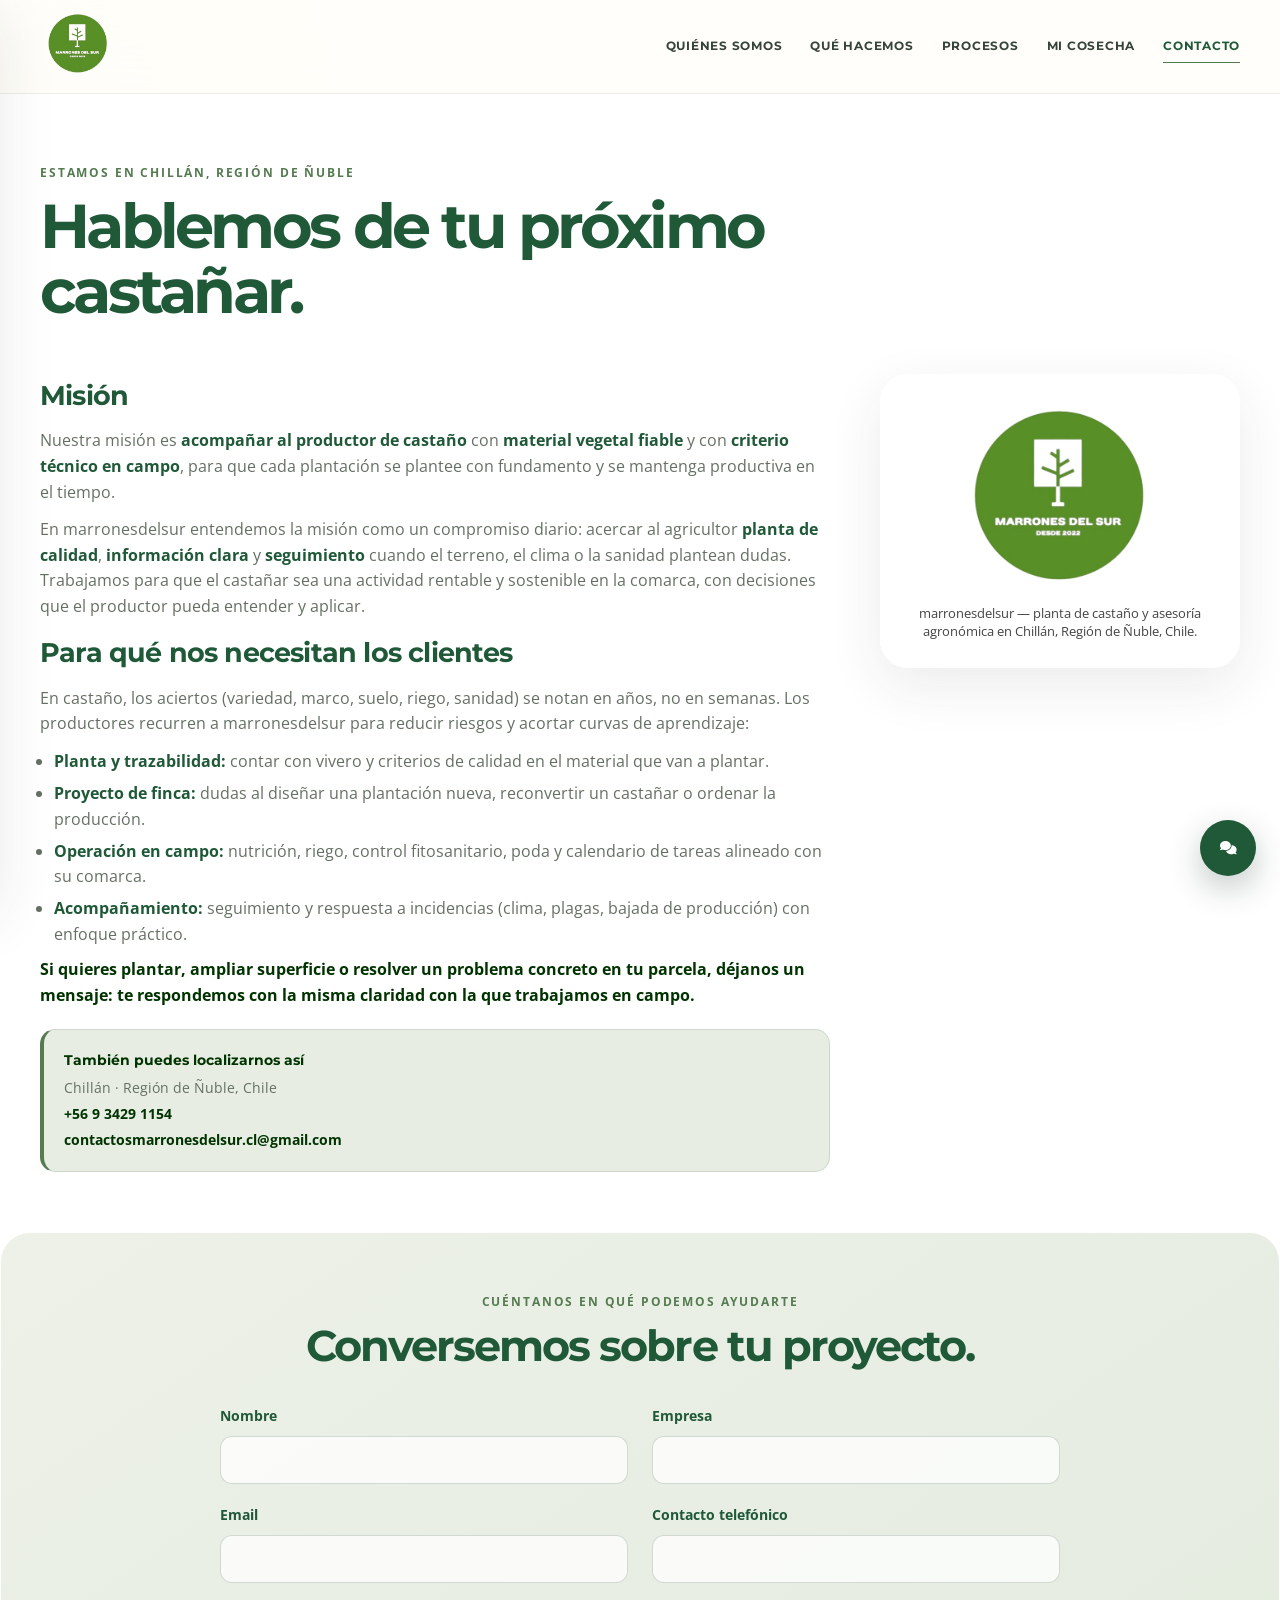
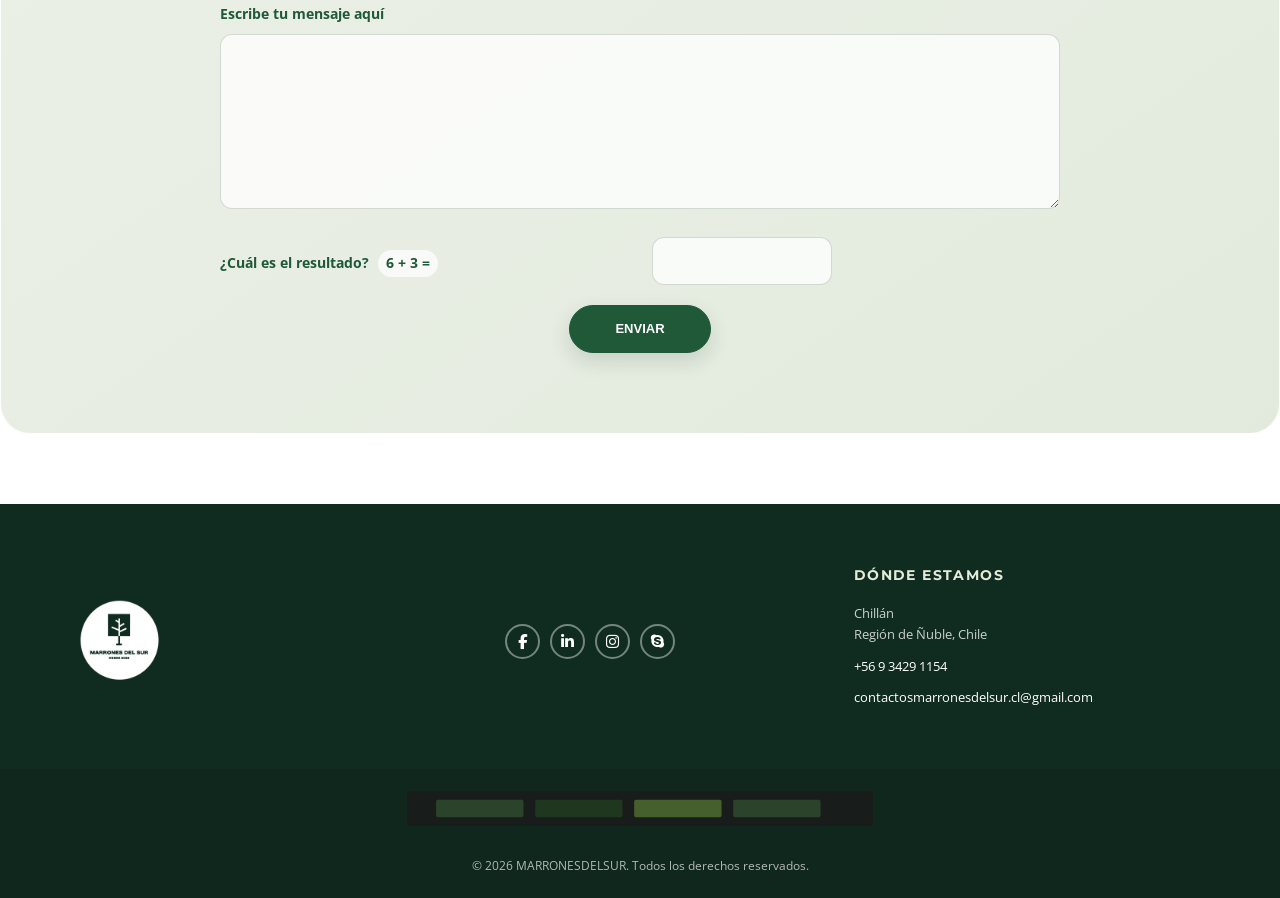
<file: contactos.html>
<!DOCTYPE html>
<html lang="es">
<head>
    <meta charset="UTF-8">
    <meta name="viewport" content="width=device-width, initial-scale=1.0">
    <title>Marrones del Sur — Contacto</title>
    <meta name="description" content="Contacta a Marrones del Sur para consultar por plantas de castaño, asesoría agrícola o un proyecto de plantación en Ñuble, Chile.">
    <style>
        .site-content h1,
        .site-content h2 {
            color: #1f5938 !important;
            transition: none !important;
        }

        .chatbot-widget .chatbot-toggle,
        .chatbot-widget .chatbot-toggle:hover,
        .chatbot-widget .chatbot-toggle:focus,
        .chatbot-widget .chatbot-toggle:active {
            color: #fff !important;
            background-color: #1f5938 !important;
            filter: none;
        }
    </style>
    <link rel="stylesheet" href="styles.css?v=heading-chat-green-visible-1">
    <link rel="preconnect" href="https://fonts.googleapis.com">
    <link rel="preconnect" href="https://fonts.gstatic.com" crossorigin>
    <link href="https://fonts.googleapis.com/css2?family=Montserrat:wght@400;700;900&family=Open+Sans:wght@400;700&display=swap" rel="stylesheet">
    <link rel="stylesheet" href="https://cdnjs.cloudflare.com/ajax/libs/font-awesome/6.4.0/css/all.min.css">
</head>
<body class="page-contactos">
    <div class="site-wrapper">
        <header class="site-header">
            <div class="bnt-container header-inner">
                <button type="button" class="mobile-menu-trigger" aria-label="Abrir menú">
                    <span class="stick"></span><span class="stick"></span><span class="stick"></span>
                </button>
                <div class="logo">
                    <a href="index.html">
                        <img class="logo-desktop" src="assets/img/logop.png" width="199" height="91" alt="marronesdelsur">
                        <img class="logo-mobile" src="assets/img/logop.png" alt="marronesdelsur">
                    </a>
                </div>
                <nav class="header-menu nav-primary" id="nav-primary">
                    <ul class="primary-menu">
                        <li><a href="index.html">Quiénes somos</a></li>
                        <li><a href="fazemos.html">Qué hacemos</a></li>
                        <li><a href="plantas.html">Procesos</a></li>
                        <li><a href="mycosech.html">Mi Cosecha</a></li>
                        <li><a href="contactos.html" aria-current="page">Contacto</a></li>
                    </ul>
                </nav>
            </div>
            <div class="mobile-menu-shadow" id="mobile-shadow" hidden></div>
            <nav class="nav-mobile-panel" id="nav-mobile" aria-hidden="true">
                <button type="button" class="mobile-close" id="mobile-close" aria-label="Cerrar menú">&times;</button>
                <ul class="primary-mobile-menu">
                    <li><a href="index.html">Quiénes somos</a></li>
                    <li><a href="fazemos.html">Qué hacemos</a></li>
                    <li><a href="plantas.html">Procesos</a></li>
                    <li><a href="mycosech.html">Mi Cosecha</a></li>
                    <li><a href="contactos.html">Contacto</a></li>
                </ul>
            </nav>
        </header>

        <main class="site-content">
            <div class="bnt-container content-page">
                <article class="page-article">
                    <div class="entry-content">
                        <section class="contactos-title-row">
                            <p class="eyebrow">Estamos en Chillán, Región de Ñuble</p>
                            <h1 class="contactos-title">Hablemos de tu próximo castañar.</h1>
                        </section>

                        <section class="contactos-intro" aria-labelledby="contacto-mision">
                            <div class="contactos-intro-grid">
                                <div class="contactos-intro-text">
                                    <h2 id="contacto-mision">Misión</h2>
                                    <p>Nuestra misión es <strong>acompañar al productor de castaño</strong> con <strong>material vegetal fiable</strong> y con <strong>criterio técnico en campo</strong>, para que cada plantación se plantee con fundamento y se mantenga productiva en el tiempo.</p>
                                    <p>En marronesdelsur entendemos la misión como un compromiso diario: acercar al agricultor <strong>planta de calidad</strong>, <strong>información clara</strong> y <strong>seguimiento</strong> cuando el terreno, el clima o la sanidad plantean dudas. Trabajamos para que el castañar sea una actividad rentable y sostenible en la comarca, con decisiones que el productor pueda entender y aplicar.</p>

                                    <h2 class="contactos-intro-subtitle" id="contacto-por-que">Para qué nos necesitan los clientes</h2>
                                    <p>En castaño, los aciertos (variedad, marco, suelo, riego, sanidad) se notan en años, no en semanas. Los productores recurren a marronesdelsur para reducir riesgos y acortar curvas de aprendizaje:</p>
                                    <ul class="contactos-lista">
                                        <li><strong>Planta y trazabilidad:</strong> contar con vivero y criterios de calidad en el material que van a plantar.</li>
                                        <li><strong>Proyecto de finca:</strong> dudas al diseñar una plantación nueva, reconvertir un castañar o ordenar la producción.</li>
                                        <li><strong>Operación en campo:</strong> nutrición, riego, control fitosanitario, poda y calendario de tareas alineado con su comarca.</li>
                                        <li><strong>Acompañamiento:</strong> seguimiento y respuesta a incidencias (clima, plagas, bajada de producción) con enfoque práctico.</li>
                                    </ul>
                                    <p class="contactos-cierre">Si quieres plantar, ampliar superficie o resolver un problema concreto en tu parcela, déjanos un mensaje: te respondemos con la misma claridad con la que trabajamos en campo.</p>

                                    <div class="contactos-atajo" role="region" aria-label="Datos de contacto directos">
                                        <p class="contactos-atajo-titulo">También puedes localizarnos así</p>
                                        <p>Chillán · Región de Ñuble, Chile</p>
                                        <p><a href="tel:+56934291154">+56 9 3429 1154</a></p>
                                        <p><a href="mailto:contactosmarronesdelsur.cl@gmail.com">contactosmarronesdelsur.cl@gmail.com</a></p>
                                    </div>
                                </div>
                                <figure class="contactos-logo-card">
                                    <img src="assets/img/logop.png" width="220" height="101" alt="Logotipo de marronesdelsur" loading="lazy">
                                    <figcaption>marronesdelsur — planta de castaño y asesoría agronómica en Chillán, Región de Ñuble, Chile.</figcaption>
                                </figure>
                            </div>
                        </section>
                    </div>
                </article>
            </div>

            <section class="plantas-form-band contactos-form-band" aria-label="Formulario de contacto">
                <div class="bnt-container">
                    <div class="form-intro">
                        <p class="eyebrow">Cuéntanos en qué podemos ayudarte</p>
                        <h2>Conversemos sobre tu proyecto.</h2>
                    </div>
                    <form class="plantas-form contactos-form" id="form-contacto" action="https://formspree.io/f/xpqewpaw" method="post">
                        <div class="form-row">
                            <div class="form-col">
                                <label for="nombre">Nombre</label>
                                <input id="nombre" name="nombre" type="text" required>
                            </div>
                            <div class="form-col">
                                <label for="empresa">Empresa</label>
                                <input id="empresa" name="empresa" type="text">
                            </div>
                        </div>

                        <div class="form-row">
                            <div class="form-col">
                                <label for="email">Email</label>
                                <input id="email" name="email" type="email" required>
                            </div>
                            <div class="form-col">
                                <label for="telefono">Contacto telefónico</label>
                                <input id="telefono" name="telefono" type="tel">
                            </div>
                        </div>

                        <div class="form-row">
                            <div class="form-col form-col-full">
                                <label for="mensaje">Escribe tu mensaje aquí</label>
                                <textarea id="mensaje" name="mensaje" rows="6"></textarea>
                            </div>
                        </div>

                        <div class="form-row contactos-captcha-row">
                            <div class="form-col form-col-captcha">
                                <label for="captcha">¿Cuál es el resultado? <span class="captcha-expr" id="captcha-q">5 + 3 =</span></label>
                            </div>
                            <div class="form-col form-col-captcha-input">
                                <input type="text" id="captcha" name="captcha" inputmode="numeric" autocomplete="off" required aria-required="true" data-expected="8">
                            </div>
                        </div>

                        <div class="form-row form-submit-row">
                            <button type="submit" class="button-link">Enviar</button>
                        </div>
                    </form>
                </div>
            </section>
        </main>

        <footer class="site-footer">
            <div class="sidebar-footer">
                <div class="bnt-container footer-widgets">
                    <div class="widget-footer footer-logo">
                        <img src="assets/img/logop.png" width="199" height="91" alt="marronesdelsur">
                    </div>
                    <div class="widget-footer footer-social-wrap">
                        <ul class="list-inline">
                            <li><a href="https://www.facebook.com/profile.php?id=61589326258196" target="_blank" rel="noopener" class="btn-social btn-outline" aria-label="Facebook"><i class="fab fa-facebook-f"></i></a></li>
                            <li><a href="https://www.linkedin.com/in/marrones-del-sur-b5a795414/" target="_blank" rel="noopener" class="btn-social btn-outline" aria-label="LinkedIn"><i class="fab fa-linkedin-in"></i></a></li>
                            <li><a href="https://www.instagram.com/marronesdelsur/" target="_blank" rel="noopener" class="btn-social btn-outline" aria-label="Instagram"><i class="fab fa-instagram"></i></a></li>
                            <li><a href="skype:live:deifil.technology_3?chat" class="btn-social btn-outline" aria-label="Skype"><i class="fab fa-skype"></i></a></li>
                        </ul>
                    </div>
                    <div class="widget-footer">
                        <h3 class="widget-title">DÓNDE ESTAMOS</h3>
                        <div class="textwidget">
                            <p>Chillán<br>Región de Ñuble, Chile</p>
                            <p><a href="tel:+56934291154">+56 9 3429 1154</a></p>
                            <p><a href="mailto:contactosmarronesdelsur.cl@gmail.com">contactosmarronesdelsur.cl@gmail.com</a></p>
                        </div>
                    </div>
                </div>
            </div>
            <div class="bottom-footer">
                <div class="bnt-container bottom-inner">
                    <img class="financiamento" src="barra-financiamento.svg" alt="barra de financiamento">
                    <p class="copyright">© 2026 MARRONESDELSUR. Todos los derechos reservados.</p>
                    <div class="byaddup">
                        <span class="byaddup-credit"><span class="line"></span>by<span class="therock">JLSP</span></span>
                    </div>
                </div>
            </div>
        </footer>
    </div>

    <div class="chatbot-widget">
        <button type="button" class="chatbot-toggle" aria-expanded="false" aria-label="Abrir chat de ayuda">
            <span class="chatbot-icon"><i class="fas fa-comments"></i></span>
        </button>
        <div class="chatbot-panel" hidden>
            <div class="chatbot-header">
                <span>Asistente</span>
                <button type="button" class="chatbot-close" aria-label="Cerrar chat">&times;</button>
            </div>
            <div class="chatbot-body" aria-live="polite">
                <div class="chatbot-message bot">Hola, ¿en qué podemos ayudarte hoy?</div>
            </div>
            <form class="chatbot-form">
                <label class="screen-reader" for="chatbot-input">Mensaje para el chat</label>
                <input id="chatbot-input" class="chatbot-input" type="text" placeholder="Escribe tu mensaje..." autocomplete="off">
                <button type="submit" class="chatbot-send">Enviar</button>
            </form>
        </div>
    </div>
    <script src="script.js?v=mobile-menu-layer"></script>
</body>
</html>
</file>
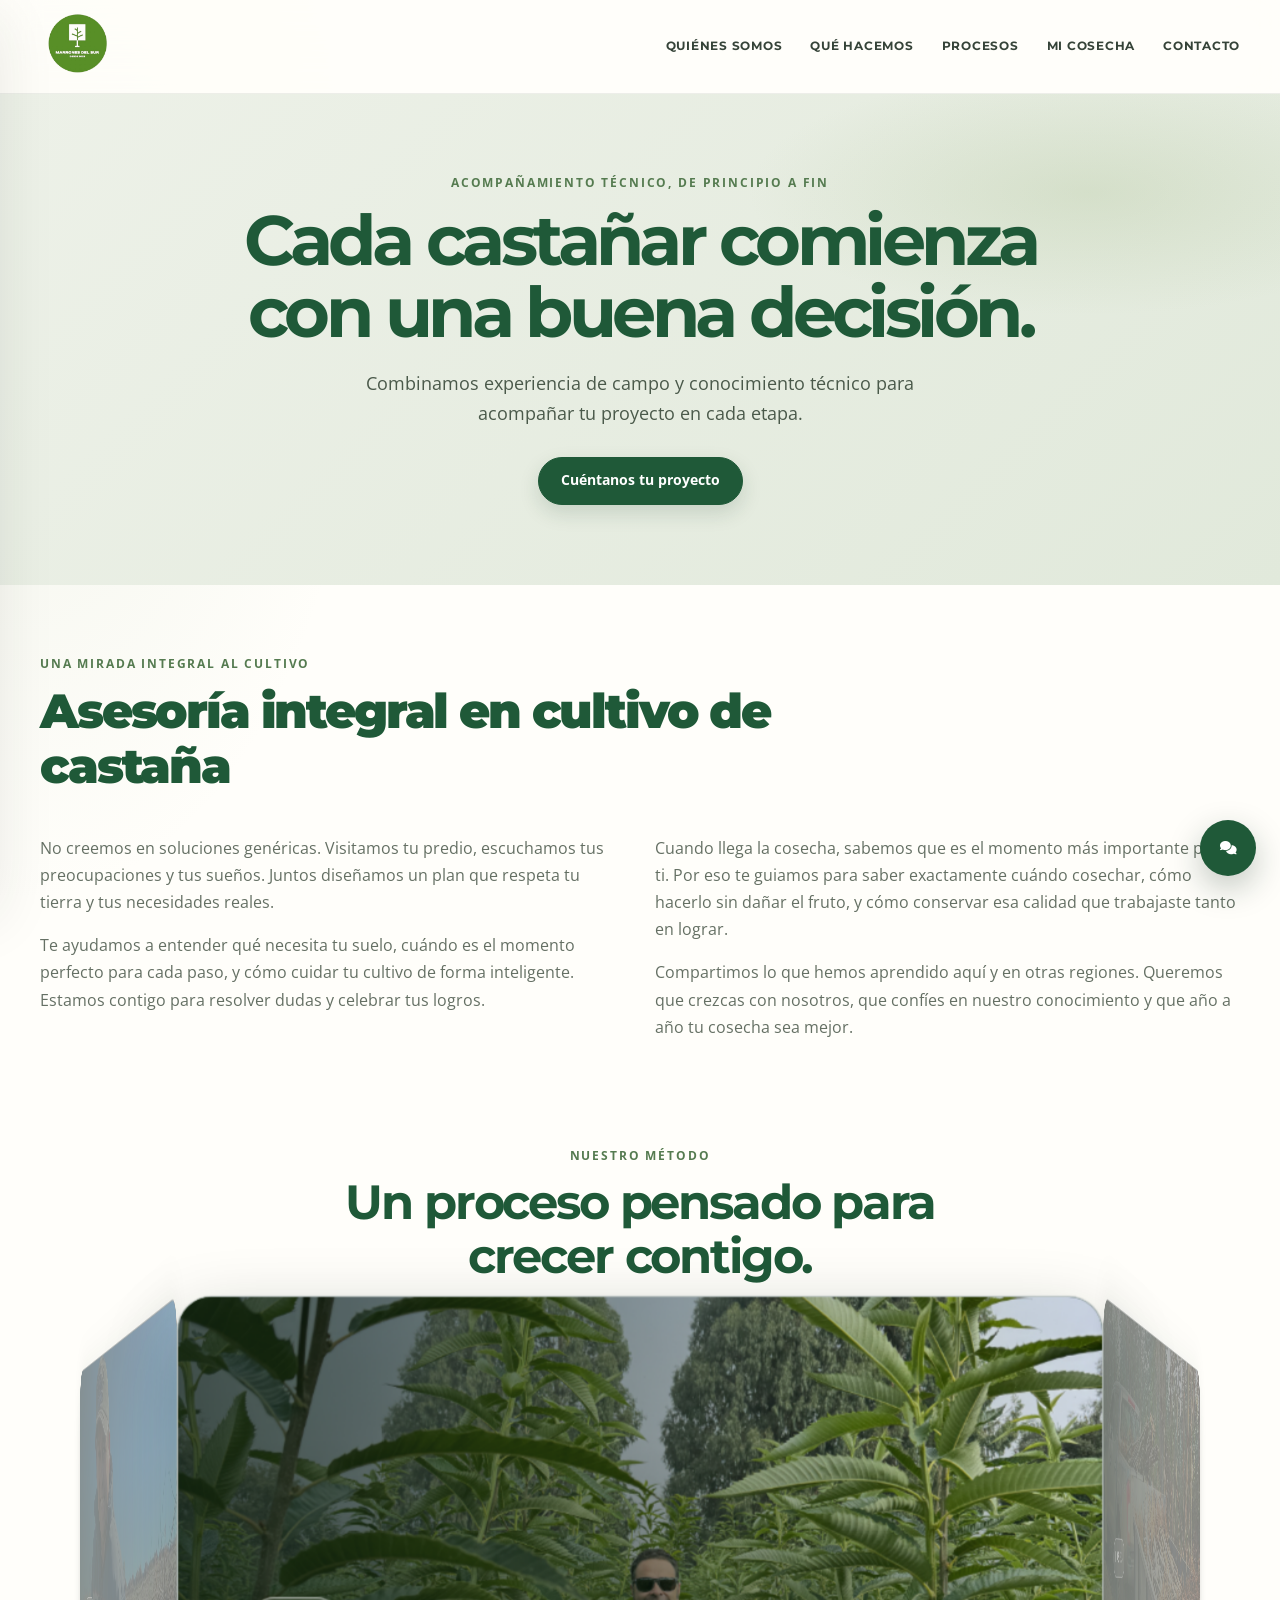
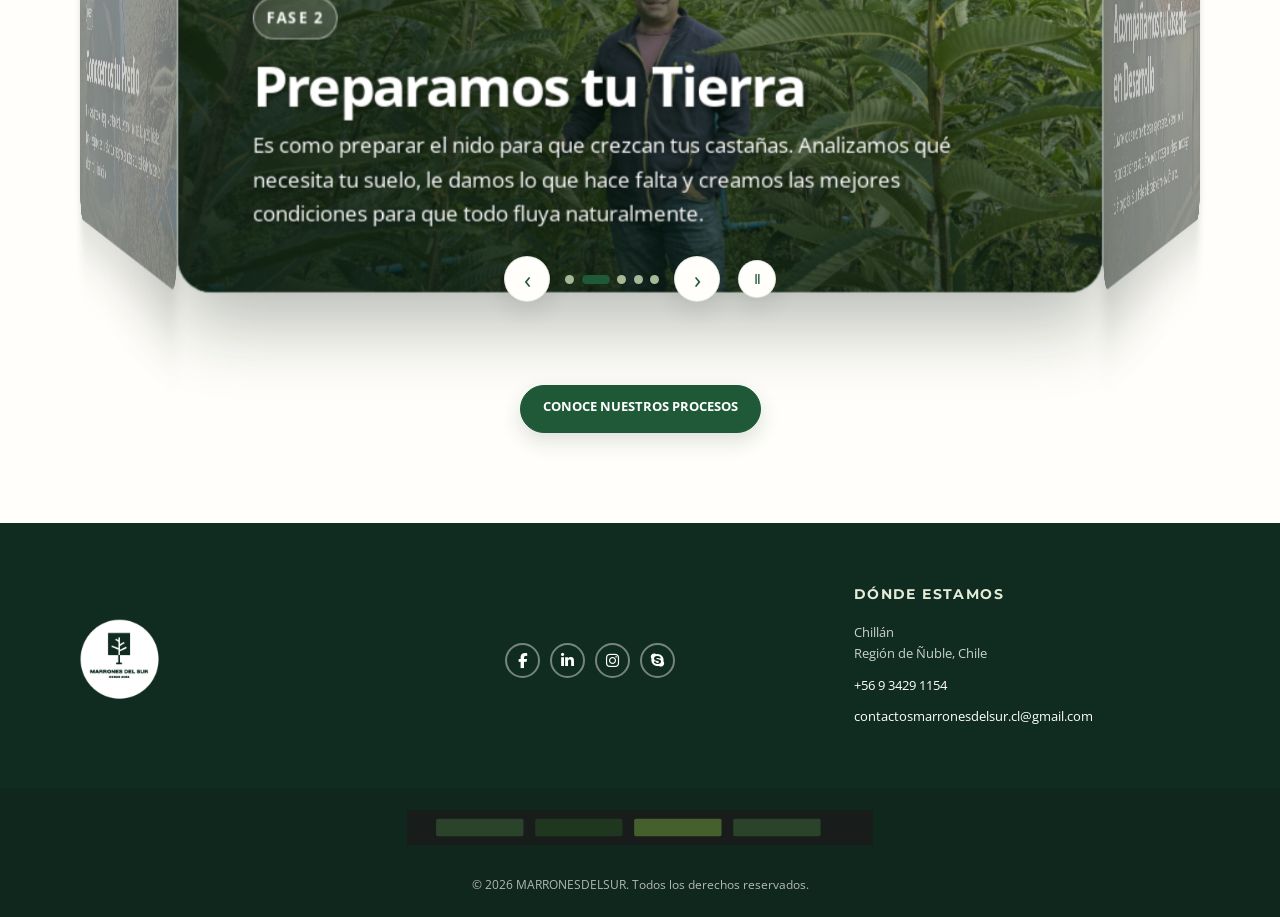
<file: fazemos.html>
<!DOCTYPE html>
<html lang="es">
<head>
    <meta charset="UTF-8">
    <meta name="viewport" content="width=device-width, initial-scale=1.0">
    <title>Marrones del Sur — Qué hacemos</title>
    <meta name="description" content="Conoce la asesoría integral de Marrones del Sur para planificar, establecer y acompañar cultivos de castaño en cada etapa.">
    <style>
        .site-content h1,
        .site-content h2 {
            color: #1f5938 !important;
            transition: none !important;
        }

        .chatbot-widget .chatbot-toggle,
        .chatbot-widget .chatbot-toggle:hover,
        .chatbot-widget .chatbot-toggle:focus,
        .chatbot-widget .chatbot-toggle:active {
            color: #fff !important;
            background-color: #1f5938 !important;
            filter: none;
        }
    </style>
    <link rel="stylesheet" href="styles.css?v=heading-chat-green-visible-1">
    <link rel="preconnect" href="https://fonts.googleapis.com">
    <link rel="preconnect" href="https://fonts.gstatic.com" crossorigin>
    <link href="https://fonts.googleapis.com/css2?family=Montserrat:wght@400;700;900&family=Open+Sans:wght@400;700&display=swap" rel="stylesheet">
    <link rel="stylesheet" href="https://cdnjs.cloudflare.com/ajax/libs/font-awesome/6.4.0/css/all.min.css">
</head>
<body class="page-oqf">
    <div class="site-wrapper">
        <header class="site-header">
            <div class="bnt-container header-inner">
                <button type="button" class="mobile-menu-trigger" aria-label="Abrir menú">
                    <span class="stick"></span><span class="stick"></span><span class="stick"></span>
                </button>
                <div class="logo">
                    <a href="index.html">
                        <img class="logo-desktop" src="assets/img/logop.png" width="199" height="91" alt="Marrones del Sur">
                        <img class="logo-mobile" src="assets/img/logop.png" alt="Marrones del Sur">
                    </a>
                </div>
                <nav class="header-menu nav-primary" id="nav-primary">
                    <ul class="primary-menu">
                        <li><a href="index.html">Quiénes somos</a></li>
                        <li><a href="fazemos.html">Qué hacemos</a></li>
                        <li><a href="plantas.html">Procesos</a></li>
                        <li><a href="mycosech.html">Mi Cosecha</a></li>
                        <li><a href="contactos.html">Contacto</a></li>
                    </ul>
                </nav>
            </div>
            <div class="mobile-menu-shadow" id="mobile-shadow" hidden></div>
            <nav class="nav-mobile-panel" id="nav-mobile" aria-hidden="true">
                <button type="button" class="mobile-close" id="mobile-close" aria-label="Cerrar menú">&times;</button>
                <ul class="primary-mobile-menu">
                    <li><a href="index.html">Quiénes somos</a></li>
                    <li><a href="fazemos.html">Qué hacemos</a></li>
                    <li><a href="plantas.html">Procesos</a></li>
                    <li><a href="mycosech.html">Mi Cosecha</a></li>
                    <li><a href="contactos.html">Contacto</a></li>
                </ul>
            </nav>
        </header>

        <main class="site-content">
            <div class="bnt-container content-page">
                <article class="page-article">
                    <div class="entry-content">
                        <section class="oqf-intro-band">
                            <div class="bnt-container oqf-hero-content">
                                <p class="eyebrow">Acompañamiento técnico, de principio a fin</p>
                                <h1 class="oqf-intro-text">Cada castañar comienza con una buena decisión.</h1>
                                <p class="oqf-hero-description">Combinamos experiencia de campo y conocimiento técnico para acompañar tu proyecto en cada etapa.</p>
                                <a class="button-link" href="contactos.html">Cuéntanos tu proyecto</a>
                            </div>
                        </section>

                        <section class="oqf-title-row">
                            <div class="bnt-container">
                                <p class="eyebrow">Una mirada integral al cultivo</p>
                                <h2 class="oqf-title">Asesoría integral en cultivo de castaña</h2>
                            </div>
                        </section>

                        <section>
                            <div class="bnt-container oqf-two-col">
                                <div>
                                    <p>No creemos en soluciones genéricas. Visitamos tu predio, escuchamos tus preocupaciones y tus sueños. Juntos diseñamos un plan que respeta tu tierra y tus necesidades reales.</p>
                                    <p>Te ayudamos a entender qué necesita tu suelo, cuándo es el momento perfecto para cada paso, y cómo cuidar tu cultivo de forma inteligente. Estamos contigo para resolver dudas y celebrar tus logros.</p>
                                </div>
                                <div>
                                    <p>Cuando llega la cosecha, sabemos que es el momento más importante para ti. Por eso te guiamos para saber exactamente cuándo cosechar, cómo hacerlo sin dañar el fruto, y cómo conservar esa calidad que trabajaste tanto en lograr.</p>
                                    <p>Compartimos lo que hemos aprendido aquí y en otras regiones. Queremos que crezcas con nosotros, que confíes en nuestro conocimiento y que año a año tu cosecha sea mejor.</p>
                                </div>
                            </div>
                        </section>

                        <section class="methodology-section">
                            <div class="section-heading">
                                <p class="eyebrow">Nuestro método</p>
                                <h2>Un proceso pensado para crecer contigo.</h2>
                                <p>Descubre cómo te acompañamos desde el diagnóstico hasta la cosecha, etapa por etapa.</p>
                            </div>
                        <div class="methodology-wrap" role="region" aria-label="Etapas de nuestro método" aria-roledescription="carrusel">
                            <div class="methodology-grid" aria-live="off">
                                <article class="method-card" role="group" aria-roledescription="diapositiva" aria-label="Fase 1 de 5">
                                    <img class="method-image" src="assets/img/fase1.jpg" alt="Evaluación de terreno y selección de ubicación" loading="lazy">
                                    <span class="method-phase">FASE 1</span>
                                    <h3>Conocemos tu Predio</h3>
                                    <p>Nos sentamos contigo para entender tu terreno, tu clima, tus posibilidades. Juntos elegimos las castañas que mejor se adapten a tu realidad y trazamos el camino hacia el éxito.</p>
                                </article>
                                <article class="method-card" role="group" aria-roledescription="diapositiva" aria-label="Fase 2 de 5" aria-hidden="true">
                                    <img class="method-image" src="assets/img/fase2.jpg" alt="Preparación del terreno y nutrientes" loading="lazy">
                                    <span class="method-phase">FASE 2</span>
                                    <h3>Preparamos tu Tierra</h3>
                                    <p>Es como preparar el nido para que crezcan tus castañas. Analizamos qué necesita tu suelo, le damos lo que hace falta y creamos las mejores condiciones para que todo fluya naturalmente.</p>
                                </article>
                                <article class="method-card" role="group" aria-roledescription="diapositiva" aria-label="Fase 3 de 5" aria-hidden="true">
                                    <img class="method-image" src="assets/img/fase3.jpg" alt="Monitoreo y manejo del cultivo en crecimiento" loading="lazy">
                                    <span class="method-phase">FASE 3</span>
                                    <h3>Acompañamos tu Cosecha en Desarrollo</h3>
                                    <p>Durante todo el crecimiento estamos pendientes. Te enseñamos a reconocer qué necesita tu árbol, cómo protegerlo de plagas, cuándo regar, cuándo podar. Es un trabajo de paciencia y dedicación juntos.</p>
                                </article>
                                <article class="method-card" role="group" aria-roledescription="diapositiva" aria-label="Fase 4 de 5" aria-hidden="true">
                                    <img class="method-image" src="assets/img/fase4.jpg" alt="Floración y cuajado de fruto" loading="lazy">
                                    <span class="method-phase">FASE 4</span>
                                    <h3>Las Flores llegan a Frutos</h3>
                                    <p>Este es el momento mágico donde todo se define. Observamos que todo esté en equilibrio, que haya polinización, que los frutos empiecen a crecer fuertes. Te guiamos para no perder ni una sola oportunidad.</p>
                                </article>
                                <article class="method-card" role="group" aria-roledescription="diapositiva" aria-label="Fase 5 de 5" aria-hidden="true">
                                    <img class="method-image" src="assets/img/fase5.jpg" alt="Cosecha y postcosecha de castañas" loading="lazy">
                                    <span class="method-phase">FASE 5</span>
                                    <h3>Tu Cosecha está Lista</h3>
                                    <p>Después de meses de trabajo, el momento que esperabas. Te decimos cuándo están perfectas para cosechar, cómo hacerlo cuidadosamente, y cómo guardarlas para que lleguen en las mejores condiciones a quien las compre.</p>
                                </article>
                            </div>
                            <div class="methodology-controls" aria-label="Controles de las etapas">
                                <button class="method-nav prev" type="button" aria-label="Fase anterior">&#8249;</button>
                                <div class="methodology-pagination" role="group" aria-label="Elegir fase">
                                    <button type="button" aria-label="Mostrar fase 1" aria-pressed="true"></button>
                                    <button type="button" aria-label="Mostrar fase 2" aria-pressed="false"></button>
                                    <button type="button" aria-label="Mostrar fase 3" aria-pressed="false"></button>
                                    <button type="button" aria-label="Mostrar fase 4" aria-pressed="false"></button>
                                    <button type="button" aria-label="Mostrar fase 5" aria-pressed="false"></button>
                                </div>
                                <button class="method-nav next" type="button" aria-label="Fase siguiente">&#8250;</button>
                                <button class="method-autoplay" type="button" aria-label="Pausar carrusel" aria-pressed="false">
                                    <span aria-hidden="true">Ⅱ</span>
                                </button>
                            </div>
                        </div>
                        </section>

                        <!-- Sección de galería eliminada aquí; la galería principal está en index.html -->

                        <section class="oqf-cta">
                            <a class="button-link" href="plantas.html">Conoce nuestros procesos</a>
                        </section>
                    </div>
                </article>
            </div>
        </main>

        <footer class="site-footer">
            <div class="sidebar-footer">
                <div class="bnt-container footer-widgets">
                    <div class="widget-footer footer-logo">
                        <img src="assets/img/logop.png" width="199" height="91" alt="marronesdelsur">
                    </div>
                    <div class="widget-footer footer-social-wrap">
                        <ul class="list-inline">
                            <li><a href="https://www.facebook.com/profile.php?id=61589326258196" class="btn-social btn-outline" aria-label="Facebook"><i class="fab fa-facebook-f"></i></a></li>
                            <li><a href="https://www.linkedin.com/in/marrones-del-sur-b5a795414/" class="btn-social btn-outline" aria-label="LinkedIn"><i class="fab fa-linkedin-in"></i></a></li>
                            <li><a href="https://www.instagram.com/marronesdelsur/" target="_blank" rel="noopener" class="btn-social btn-outline" aria-label="Instagram"><i class="fab fa-instagram"></i></a></li>
                            <li><a href="#" class="btn-social btn-outline" aria-label="Skype"><i class="fab fa-skype"></i></a></li>
                        </ul>
                    </div>
                    <div class="widget-footer">
                        <h3 class="widget-title">DÓNDE ESTAMOS</h3>
                        <div class="textwidget">
                            <p>Chillán<br>Región de Ñuble, Chile</p>
                            <p><a href="tel:+56934291154">+56 9 3429 1154</a></p>
                            <p><a href="mailto:contactosmarronesdelsur.cl@gmail.com">contactosmarronesdelsur.cl@gmail.com</a></p>
                        </div>
                    </div>
                </div>
            </div>
            <div class="bottom-footer">
                <div class="bnt-container bottom-inner">
                    <img class="financiamento" src="barra-financiamento.svg" alt="barra de financiamento">
                    <p class="copyright">© 2026 MARRONESDELSUR. Todos los derechos reservados.</p>
                    <div class="byaddup">
                        <span class="byaddup-credit"><span class="line"></span>by<span class="therock">JLSP</span></span>
                    </div>
                </div>
            </div>
        </footer>
    </div>
    <div class="chatbot-widget">
        <button type="button" class="chatbot-toggle" aria-expanded="false" aria-label="Abrir chat de ayuda">
            <span class="chatbot-icon"><i class="fas fa-comments"></i></span>
        </button>
        <div class="chatbot-panel" hidden>
            <div class="chatbot-header">
                <span>Asistente</span>
                <button type="button" class="chatbot-close" aria-label="Cerrar chat">&times;</button>
            </div>
            <div class="chatbot-body" aria-live="polite">
                <div class="chatbot-message bot">Hola, ¿en qué podemos ayudarte hoy?</div>
            </div>
            <form class="chatbot-form">
                <label class="screen-reader" for="chatbot-input">Mensaje para el chat</label>
                <input id="chatbot-input" class="chatbot-input" type="text" placeholder="Escribe tu mensaje..." autocomplete="off">
                <button type="submit" class="chatbot-send">Enviar</button>
            </form>
        </div>
    </div>
    <script src="script.js?v=mobile-menu-layer"></script>
</body>
</html>
</file>
<file: styles.css>
﻿/* RÃ©plica visual home-es Deifil (tema addup + estilos propios del sitio) */

*,
*::before,
*::after {
    box-sizing: border-box;
}

html {
    font-size: 62.5%;
    overflow-y: scroll;
}

body {
    margin: 0;
    font-family: "Open Sans", Arial, sans-serif;
    font-size: 1.4rem;
    line-height: 1.5;
    color: #333;
    background: #fff;
}

img {
    max-width: 100%;
    height: auto;
    vertical-align: middle;
}

a {
    color: #003300;
    text-decoration: none;
}

a:hover {
    text-decoration: underline;
}

.site-wrapper {
    margin: 0 auto;
    position: relative;
}

.bnt-container {
    width: 100%;
    margin: 0 auto;
    padding: 0 5%;
    max-width: 1200px;
}

/* â€”â€” Header (addup) â€”â€” */
.site-header {
    background: #fff;
    z-index: 999;
}

.header-inner {
    display: flex;
    justify-content: space-between;
    align-items: center;
    flex-wrap: wrap;
    padding-top: 2rem;
    padding-bottom: 2rem;
    gap: 1rem;
}

.logo a {
    display: inline-flex;
    align-items: center;
    justify-content: center;
    width: 110px;
    height: 110px;
    line-height: 0;
    background: #ffffff;
    border-radius: 0 !important;
    overflow: hidden;
}

.logo a img,
.logo-desktop,
.logo-mobile {
    border-radius: 0 !important;
}

.logo-desktop {
    display: block;
    max-height: 90px;
    width: auto;
}

.logo-mobile {
    display: none;
    max-height: 80px;
}

.nav-primary {
    display: flex;
    justify-content: flex-end;
}

.primary-menu {
    display: flex;
    flex-wrap: wrap;
    list-style: none;
    margin: 0;
    padding: 0;
    gap: 0 3rem;
    font-family: Montserrat, Arial, sans-serif;
    font-weight: 400;
    text-transform: uppercase;
    font-size: 1.2rem;
}

.primary-menu li {
    margin: 0;
}

.primary-menu a {
    display: block;
    padding: 1.5rem 0;
    color: #333;
    text-decoration: none;
    transition: color 0.2s ease-in-out;
}

.primary-menu a:hover {
    color: #00b285;
    text-decoration: none;
}

.primary-menu a[aria-current="page"] {
    color: #00b285;
    text-decoration: none;
}

.mobile-menu-trigger {
    display: none;
    flex-direction: column;
    justify-content: center;
    gap: 0.4rem;
    width: 6rem;
    padding: 1rem 0;
    background: none;
    border: none;
    cursor: pointer;
    color: #333;
}

.mobile-menu-trigger .stick {
    display: block;
    height: 0.4rem;
    width: 2.4rem;
    background: currentColor;
}

.mobile-menu-shadow {
    display: none;
    position: fixed;
    inset: 0;
    background: #000;
    opacity: 0.6;
    z-index: 99998;
}

.mobile-menu-shadow.is-open {
    display: block;
}

.nav-mobile-panel {
    position: fixed;
    z-index: 99999;
    top: 0;
    left: 0;
    height: 100%;
    width: min(80%, 320px);
    max-width: 80%;
    background: #ddd;
    padding: 4rem 0 1rem;
    transform: translateX(-100%);
    transition: transform 0.35s ease;
    overflow-y: auto;
    font-family: Montserrat, Arial, sans-serif;
}

.nav-mobile-panel.is-open {
    transform: translateX(0);
}

.mobile-close {
    position: absolute;
    top: 1rem;
    right: 1.5rem;
    font-size: 3rem;
    line-height: 1;
    background: none;
    border: none;
    cursor: pointer;
    color: #333;
}

.primary-mobile-menu {
    list-style: none;
    margin: 0;
    padding: 0;
}

.primary-mobile-menu a {
    display: block;
    font-size: 1.8rem;
    text-transform: uppercase;
    padding: 1rem 3rem;
    border-bottom: 1px solid #ccc;
    color: #333;
}

.primary-mobile-menu a:hover {
    background: #ccc;
    text-decoration: none;
}

/* â€”â€” Contenido â€”â€” */
.site-content {
    padding: 0 0 4rem;
}

.screen-reader {
    position: absolute;
    width: 1px;
    height: 1px;
    padding: 0;
    margin: -1px;
    overflow: hidden;
    clip: rect(0, 0, 0, 0);
    white-space: nowrap;
    border: 0;
}

.entry-content {
    margin-top: -4rem;
}

/* Hero fila tipo VC full width + columnas */
.row-hero {
    display: grid;
    grid-template-columns: 1fr minmax(0, 5.5fr) minmax(0, 3fr);
    gap: 0;
    align-items: start;
    margin-top: -4rem;
    padding-bottom: 2rem;
    background: #fff;
}

.col-spacer {
    min-height: 1px;
}

.hero-main {
    padding: 6rem 4% 4rem;
    min-width: 0; /* evitar que el contenido se encoja inesperadamente */
}

.ctadeifilheaders {
    color: #003300 !important;
    font-size: 4rem;
    font-weight: 900;
    line-height: 1.15;
    margin-bottom: 2rem;
}

.ctadeifilheaders p {
    margin: 0;
}

.deifiljustify {
    font-size: 1.4rem;
    line-height: 1.65;
    color: #333;
}

.deifiljustify p {
    margin: 0 0 1.6rem;
    text-align: justify;
}

.hero-image-wrap {
    padding: 4rem 5% 4rem 0;
    display: flex;
    justify-content: flex-end;
    align-items: center;
    min-width: 0;
}

@keyframes dfmaximage-appear {
    from {
        opacity: 0;
        transform: translateY(1.6rem);
    }
    to {
        opacity: 1;
        transform: translateY(0);
    }
}

.dfmaximage {
    width: 100%;
    max-width: 600px;
}
.dfmaximage img {
    max-height: 500px;
    width: auto;
    max-width: 100%;
    display: block;
    animation: dfmaximage-appear 0.85s ease-out 0.12s both;
}

/* Mano detrás de las castañas: superponer con grid y animar subiendo sin mover la posición de las castañas */
.dfmaximage {
    position: relative;
    display: grid; /* coloca ambas imágenes en la misma celda para superponerlas */
    isolation: isolate; /* garantizar que los z-index de los hijos respeten el orden dentro de este contenedor */
}
.dfmaximage img {
    grid-area: 1/1;
    justify-self: end;
    align-self: end;
    width: auto;
    max-height: 500px;
}
.dfmaximage img.img-castanas {
    position: relative;
    z-index: 10; /* las castañas permanecen siempre por delante */
}
.dfmaximage img.img-hand {
    position: relative;
    z-index: 1; /* mano permanentemente detrás */
    transform-origin: center bottom;
    /* iniciar claramente detrás de las castañas */
    transform: translateY(120px);
    /* animación una sola vez y mantener el estado final (quedarse arriba) */
    animation: hand-rise 3.2s ease-in-out 0.25s 1 forwards;
    will-change: transform;
}

@keyframes hand-rise {
    0% { transform: translateY(120px) scale(1); }
    30% { transform: translateY(20px) scale(0.98); }
    50% { transform: translateY(-30px) scale(1.02); }
    75% { transform: translateY(-20px) scale(1); }
    100% { transform: translateY(-30px) scale(1.02); } /* quedarse arriba */
}

@media (prefers-reduced-motion: reduce) {
    .dfmaximage img.img-hand { animation: none; }
}

/* Forzar figura e imagen a ocupar la columna derecha en layouts flex/grid */
.hero-image-wrap > .dfmaximage {
    width: 100% !important;
    min-width: 0 !important;
    flex: 1 1 100% !important;
    display: block !important;
}
.hero-image-wrap > .dfmaximage img {
    width: auto !important;
    height: auto !important;
    max-width: 100% !important;
}

    .chatbot-widget {
        position: fixed;
        right: 1.5rem;
        bottom: 1.5rem;
        z-index: 999999;
        font-family: "Open Sans", Arial, sans-serif;
        text-align: left;
    }

    .chatbot-toggle {
        display: inline-flex;
        align-items: center;
        justify-content: center;
        width: 4.8rem;
        height: 4.8rem;
        border: none;
        border-radius: 50%;
        background: #00b285;
        color: #fff;
        cursor: pointer;
        box-shadow: 0 1rem 2rem rgba(0, 0, 0, 0.18);
    }

    .chatbot-toggle:hover,
    .chatbot-close:hover,
    .chatbot-send:hover {
        filter: brightness(1.05);
    }

    .chatbot-panel {
        display: flex;
        flex-direction: column;
        width: min(320px, calc(100vw - 3rem));
        max-height: 420px;
        margin-top: 0.75rem;
        padding: 1rem;
        border-radius: 1rem;
        background: #fff;
        box-shadow: 0 1rem 2rem rgba(0, 0, 0, 0.18);
        border: 1px solid rgba(0, 0, 0, 0.08);
    }

    .chatbot-header {
        display: flex;
        justify-content: space-between;
        align-items: center;
        gap: 0.5rem;
        margin-bottom: 0.75rem;
        font-weight: 700;
        color: #003300;
    }

    .chatbot-close {
        width: 2.6rem;
        height: 2.6rem;
        border: none;
        border-radius: 50%;
        background: #f2f2f2;
        color: #333;
        cursor: pointer;
        font-size: 1.4rem;
        line-height: 1;
    }

    .chatbot-body {
        overflow-y: auto;
        flex: 1;
        padding-right: 0.25rem;
    }

    .chatbot-message {
        margin-bottom: 0.75rem;
        padding: 0.85rem 1rem;
        border-radius: 1rem;
        max-width: 100%;
        line-height: 1.4;
    }

    .chatbot-message.bot {
        background: #f7f9f5;
        color: #333;
        align-self: flex-start;
    }

    .chatbot-message.user {
        background: #00b285;
        color: #fff;
        align-self: flex-end;
    }

    .chatbot-form {
        display: flex;
        gap: 0.5rem;
        margin-top: 0.75rem;
    }

    .chatbot-input {
        flex: 1;
        min-width: 0;
        padding: 0.9rem 1rem;
        border: 1px solid #ccc;
        border-radius: 999px;
        font: inherit;
    }

    .chatbot-send {
        min-width: 5.5rem;
        border: none;
        border-radius: 999px;
        background: #00b285;
        color: #fff;
        cursor: pointer;
        padding: 0 1rem;
        font-weight: 700;
    }

    .chatbot-panel[hidden] {
        display: none;
    }

/* Banda premios */
.band-awards {
    display: grid;
    grid-template-columns: 1fr minmax(0, 6fr) 1fr;
    background-color: #cce5cc !important;
    width: 100vw;
    max-width: 100vw;
    margin-left: calc(50% - 50vw);
    margin-right: calc(50% - 50vw);
    margin-top: -1.2rem;
    padding: 0;
}

.awards-inner {
    padding: 3.5rem 5% 5rem;
}

.ctadeifilsm {
    color: #003300 !important;
    font-size: 1.4rem;
    font-weight: 900;
    text-align: center;
}

.ctadeifilsm p {
    margin: 0 0 1.2rem;
}

/* GalerÃ­a 4 columnas a ancho completo */
.gallery-row {
    display: grid;
    grid-template-columns: repeat(4, 1fr);
    gap: 0;
    margin-top: -4rem;
    width: 100vw;
    max-width: 100vw;
    margin-left: calc(50% - 50vw);
    margin-right: calc(50% - 50vw);
    position: relative;
    animation: galleryWheel 20s ease-in-out infinite;
}

.gallery-cell {
    line-height: 0;
    overflow: hidden;
    min-height: 200px;
}

.gallery-cell img {
    width: 100%;
    height: auto;
    object-fit: cover;
    display: block;
}

@keyframes galleryWheel {
    0% { transform: translateX(0); }
    25% { transform: translateX(6%); }
    50% { transform: translateX(0); }
    75% { transform: translateX(-6%); }
    100% { transform: translateX(0); }
}

/* Respecta la preferencia de usuario por reducir movimiento */
@media (prefers-reduced-motion: reduce) {
    .gallery-row { animation: none; }
}

/* EstadÃ­sticas / contadores */
.stats-section {
    margin-top: 7.5rem;
    margin-bottom: 4rem;
    padding: 0;
}

.stats-row {
    display: grid;
    grid-template-columns: repeat(4, 1fr);
    gap: 2rem 1.5rem;
    margin-bottom: 4rem;
}

.stats-row-second {
    margin-top: 3.5rem;
    padding-top: 3.5rem;
    border-top: 1px solid #ddd;
}

.contador {
    color: #003300;
    text-align: center;
}

.contadornome {
    font-size: 2rem;
    text-align: center;
    font-weight: 900;
    margin-bottom: 0.8rem;
    line-height: 1.25;
}

.contadorvalor {
    display: flex;
    align-items: baseline;
    justify-content: center;
    flex-wrap: wrap;
    gap: 0.25rem;
    font-size: 4.8rem;
    font-weight: 900;
    line-height: 1;
}

.mycontador {
    min-width: 0;
}

.contadorvalor .suffix {
    font-size: 1.6rem;
    font-weight: 400;
    color: #333;
}

/* â€”â€” Footer â€”â€” */
.site-footer {
    color: #ccc;
}

.sidebar-footer {
    background-color: #003300;
    padding: 5rem 0 4rem;
}

.footer-widgets {
    display: grid;
    grid-template-columns: repeat(4, 1fr);
    gap: 3rem 2rem;
    align-items: start;
}

.footer-logo img {
    max-width: 199px;
}

.widget-title {
    font-family: Montserrat, Arial, sans-serif;
    font-size: 1.4rem;
    font-weight: 700;
    text-transform: uppercase;
    letter-spacing: 0.12em;
    color: #fff;
    margin: 0 0 2rem;
}

.footer-menu {
    list-style: none;
    margin: 0;
    padding: 0;
}

.footer-menu li {
    margin-bottom: 0.8rem;
    border-bottom: 1px solid rgba(255, 255, 255, 0.15);
    padding-bottom: 0.8rem;
}

.footer-menu li:last-child {
    border-bottom: none;
}

.footer-menu a,
.textwidget a {
    color: #fff;
    font-size: 1.3rem;
    text-decoration: none;
}

.footer-menu a:hover,
.textwidget a:hover {
    border-bottom: 1px solid #fff;
    text-decoration: none;
}

.textwidget {
    font-size: 1.3rem;
    line-height: 1.65;
}

.textwidget p {
    margin: 0 0 1rem;
}

.list-inline {
    display: flex;
    justify-content: space-around;
    align-items: center;
    flex-wrap: wrap;
    gap: 1rem;
    list-style: none;
    margin: 0;
    padding: 0;
}

.btn-social {
    display: inline-flex;
    align-items: center;
    justify-content: center;
    width: 35px;
    height: 35px;
    border: 2px solid #fff;
    border-radius: 100%;
    font-size: 1.5rem;
    line-height: 1;
    color: #fff;
    transition: background 0.2s, color 0.2s;
}

.btn-social:hover {
    background: #fff;
    color: #003300;
    text-decoration: none;
}

.bottom-footer {
    position: relative;
    background: #fff;
    color: #333;
    text-align: center;
    padding-bottom: 5rem;
}

.bottom-inner {
    padding-top: 3rem;
    padding-bottom: 2rem;
}

.financiamento {
    height: 35px;
    width: auto;
    max-width: 100%;
    margin-bottom: 2rem;
}

.copyright {
    font-size: 1.2rem;
    margin: 3rem 0 0;
}

.byaddup {
    position: absolute;
    bottom: 2rem;
    right: 6%;
    z-index: 10;
}

.byaddup a,
.byaddup .byaddup-credit {
    display: inline-block;
    font-size: 1.4rem;
    transform: rotate(90deg);
    transform-origin: bottom right;
    text-decoration: none;
    color: #003300;
}

.byaddup a:hover {
    border: 0;
}

.byaddup .line {
    display: inline-block;
    margin-right: 5px;
    width: 25px;
    height: 2px;
    background-color: #003300;
    vertical-align: middle;
}

.byaddup .therock {
    margin-left: 5px;
    font-weight: 700;
}

.inner-hero {
    background: #cce5cc;
    margin-top: -2rem;
    padding: 6rem 0 4rem;
}

.inner-hero h1 {
    margin: 0 0 1rem;
    font-family: Montserrat, Arial, sans-serif;
    font-size: 4rem;
    color: var(--forest);
    line-height: 1.15;
}

.inner-hero p {
    margin: 0;
    font-size: 1.7rem;
    color: #003300;
    max-width: 860px;
}

.page-section {
    padding: 5rem 0;
}

.page-section h2 {
    margin: 0 0 1.6rem;
    color: var(--forest);
    font-family: Montserrat, Arial, sans-serif;
    font-size: 2.8rem;
}

.page-section p {
    margin: 0 0 1.4rem;
}

.service-grid {
    display: grid;
    grid-template-columns: repeat(3, 1fr);
    gap: 2rem;
    margin-top: 2rem;
}

.service-card {
    border: 1px solid #ddd;
    padding: 2rem;
    background: #fff;
}

.service-card h3 {
    margin: 0 0 1rem;
    color: #003300;
    font-size: 2rem;
}

.phase-section {
    padding: 5rem 0 2rem;
}

.phase-section h2 {
    margin: 0 0 2rem;
    color: #003300;
    font-family: Montserrat, Arial, sans-serif;
    font-size: 2.8rem;
}

.phase-grid {
    display: grid;
    grid-template-columns: repeat(3, 1fr);
    gap: 2rem;
}

.phase-card {
    border: 1px solid #ddd;
    padding: 2rem;
    background: #fff;
}

.phase-badge {
    display: inline-block;
    margin-bottom: 0.8rem;
    font-size: 1.2rem;
    font-weight: 700;
    letter-spacing: 0.08em;
    color: #003300;
}

.phase-card h3 {
    margin: 0 0 1rem;
    color: #003300;
    font-size: 2rem;
}

/* Clone visual closer to "O que fazemos" */
.oqf-intro-band {
    width: 100vw;
    margin-left: calc(50% - 50vw);
    margin-right: calc(50% - 50vw);
    background: #cce5cc;
    padding: 6rem 0;
}

.oqf-intro-text {
    max-width: 900px;
    margin: 0 auto;
    text-align: center;
    color: var(--forest);
    font-size: 3rem;
    font-weight: 300;
    line-height: 1.35;
}

.oqf-title-row {
    padding: 4rem 0 2rem;
}

.oqf-title {
    margin: 0;
    color: var(--forest);
    font-size: 4rem;
    font-weight: 900;
    font-family: Montserrat, Arial, sans-serif;
}

.oqf-two-col {
    display: grid;
    grid-template-columns: 1fr 1fr;
    gap: 3rem;
    padding-bottom: 2rem;
}

.oqf-two-col p {
    margin: 0 0 1.6rem;
    text-align: justify;
}

.methodology-wrap {
    width: 100vw;
    max-width: 100vw;
    position: relative;
    left: 50%;
    right: 50%;
    margin-left: -50vw;
    margin-right: -50vw;
    padding: 0;
    background: #fff;
}

/* Force full-bleed methodology on "Que hacemos" page */
.page-oqf .content-page {
    width: 100%;
    max-width: none;
    padding-left: 0;
    padding-right: 0;
}

.page-oqf .entry-content {
    overflow: visible;
    margin-top: 0;
}

.page-oqf .site-content,
.page-oqf .content-page,
.page-oqf .page-article,
.page-oqf .entry-content {
    width: 100% !important;
    max-width: none !important;
    margin-left: 0 !important;
    margin-right: 0 !important;
    padding-left: 0 !important;
    padding-right: 0 !important;
}

.page-oqf .methodology-wrap {
    width: 100% !important;
    max-width: none !important;
    left: auto !important;
    right: auto !important;
    margin-left: 0 !important;
    margin-right: 0 !important;
    transform: none !important;
}

.page-oqf .methodology-grid {
    width: 100% !important;
    gap: 0;
    padding: 0;
    scroll-padding-inline: 0;
    box-sizing: border-box;
}

.page-oqf .method-card {
    flex: 0 0 100% !important;
    width: 100%;
    /* Altura fija: evita que el texto alargue la franja de la galería */
    height: 520px !important;
    min-height: 520px !important;
    max-height: 520px !important;
    padding: 0.9rem 5% !important;
    border-radius: 0;
    box-sizing: border-box;
    scroll-snap-align: start;
    scroll-snap-stop: always;
    overflow: hidden;
}

.page-oqf .method-phase {
    margin-bottom: 0.35rem;
    font-size: 1.05rem;
    padding: 0.2rem 0.45rem;
}

.page-oqf .method-card h3 {
    font-size: 1.35rem;
    line-height: 1.15;
    margin: 0 0 0.35rem;
}

.page-oqf .method-card p {
    font-size: 0.95rem;
    line-height: 1.35;
    margin: 0;
}

.methodology-grid {
    display: flex;
    width: 100%;
    overflow-x: auto;
    scroll-snap-type: x mandatory;
    scrollbar-width: none;
    gap: 0;
}

.methodology-grid::-webkit-scrollbar {
    display: none;
}

.method-card {
    flex: 0 0 100%;
    min-height: 515px;
    padding: 1.6rem 5%;
    color: #fff;
    position: relative;
    overflow: hidden;
    scroll-snap-align: start;
}

.method-image {
    position: absolute;
    inset: 0;
    width: 100%;
    height: 100%;
    object-fit: cover;
}

.method-card::before {
    content: "";
    position: absolute;
    inset: 0;
    background: transparent;
}

.method-card > * {
    position: relative;
    z-index: 1;
}

.method-phase {
    display: inline-block;
    font-size: 1.3rem;
    letter-spacing: 0.1em;
    font-weight: 700;
    margin-bottom: 1rem;
    padding: 0.4rem 0.8rem;
    border: 1px solid rgba(255, 255, 255, 0.65);
}

.method-card h3 {
    margin: 0 0 1rem;
    font-size: 2rem;
    line-height: 1.2;
    color: #fff;
    max-width: 42ch;
    text-shadow: 0 2px 10px rgba(0, 0, 0, 0.35);
}

.method-card p {
    margin: 0;
    font-size: 1.3rem;
    line-height: 1.5;
    max-width: 48ch;
    text-shadow: 0 2px 10px rgba(0, 0, 0, 0.35);
}

.method-nav {
    position: absolute;
    top: 50%;
    transform: translateY(-50%);
    width: 44px;
    height: 44px;
    border: none;
    border-radius: 50%;
    background: rgba(0, 0, 0, 0.45);
    color: #fff;
    font-size: 2.4rem;
    line-height: 1;
    cursor: pointer;
    z-index: 3;
}

.method-nav:hover {
    background: rgba(0, 0, 0, 0.65);
}

.method-nav:disabled {
    cursor: default;
    opacity: 0.42;
}

.method-nav.prev {
    left: 16px;
}

.method-nav.next {
    right: 16px;
}

.oqf-photo-credit {
    max-width: 720px;
    margin: 0 auto 1rem;
    padding: 0 5%;
    font-size: 1.2rem;
    line-height: 1.45;
    color: #666;
    text-align: center;
}

.oqf-cta {
    text-align: center;
    padding: 3.5rem 0 1rem;
}

.oqf-cta .button-link {
    display: inline-block;
    background: #cce5cc;
    color: #003300;
    border: 2px solid #003300;
    padding: 1.2rem 2.2rem;
    font-weight: 700;
    text-transform: uppercase;
    font-size: 1.3rem;
    text-decoration: none;
}

.oqf-cta .button-link:hover {
    background: #003300;
    color: #fff;
}

/* Plantas page clone */
.page-plantas .site-content {
    background: #fff;
    padding-top: 1.5rem;
}

.page-plantas .entry-content {
    margin-top: 0;
}

.plantas-title-row {
    margin: 0 0 2rem;
}

.plantas-title {
    margin: 0;
    font-family: Montserrat, Arial, sans-serif;
    font-size: 3.6rem;
    color: var(--forest);
    font-weight: 700;
}

.plantas-grid {
    display: grid;
    grid-template-columns: repeat(4, 1fr);
    gap: 2.5rem 1.5rem;
    margin-bottom: 5rem;
}

.plant-card {
    text-align: center;
}

.plant-card img {
    width: 100%;
    max-width: 300px;
    aspect-ratio: 3 / 2;
    object-fit: cover;
    border-radius: 999px;
    display: block;
    margin: 0 auto;
    transform: rotate(-15deg);
    transform-origin: center;
}

.plant-card h4 {
    margin: 0.8rem 0 0;
    line-height: 1;
    color: #003300;
    font-size: 1.6rem;
    font-weight: 900;
    font-family: Montserrat, Arial, sans-serif;
}

.plantas-cta {
    text-align: center;
    margin: 1rem auto 5rem;
    max-width: 920px;
}

.plantas-cta p {
    margin: 0;
    color: #003300;
    font-size: 3rem;
    line-height: 1.25;
    font-weight: 900;
}

.plantas-form-band {
    background: #cce5cc;
    width: 100vw;
    margin-left: calc(50% - 50vw);
    margin-right: calc(50% - 50vw);
    padding: 4rem 0;
}

.plantas-form {
    color: #003300;
}

.plantas-form .form-row {
    display: grid;
    grid-template-columns: 1fr 1fr;
    gap: 2rem;
    margin-bottom: 1.6rem;
}

.plantas-form .form-col {
    min-width: 0;
}

.plantas-form label,
.plantas-form legend {
    display: block;
    margin-bottom: 0.8rem;
    font-size: 1.5rem;
}

.plantas-form input[type="text"],
.plantas-form input[type="email"],
.plantas-form input[type="tel"],
.plantas-form textarea {
    width: 100%;
    border: none;
    border-bottom: 1px solid #003300;
    background: transparent;
    padding: 0.7rem 0.2rem;
    color: #333;
    font-size: 1.5rem;
}

.plantas-form textarea {
    border: 1px solid #003300;
    min-height: 140px;
    padding: 1rem;
}

.plantas-form .fieldset-group {
    border: none;
    margin: 0;
    padding: 0;
}

.plantas-form .fieldset-group label {
    display: block;
    margin: 0 0 0.6rem;
    font-size: 1.4rem;
}

.plantas-form .form-col-full {
    grid-column: 1 / -1;
}

.plantas-form .form-submit-row {
    grid-template-columns: 1fr;
    text-align: center;
    margin-top: 1.5rem;
}

.page-plantas .button-link {
    display: inline-block;
    background: #cce5cc;
    color: #003300;
    border: 2px solid #003300;
    padding: 1rem 4.5rem;
    font-weight: 700;
    text-transform: uppercase;
    font-size: 1.3rem;
    text-decoration: none;
    cursor: pointer;
}

.page-plantas .button-link:hover {
    background: #003300;
    color: #fff;
}

/* Contacto â€” rÃ©plica visual formulario tipo Deifil contactos */
.page-contactos .site-content {
    background: #fff;
    padding-top: 1.5rem;
}

.page-contactos .entry-content {
    margin-top: 0;
}

.contactos-title-row {
    margin: 0 0 3rem;
}

.contactos-title {
    margin: 0;
    font-family: Montserrat, Arial, sans-serif;
    font-size: 3.6rem;
    color: #333;
    font-weight: 700;
}

.contactos-intro {
    margin: 0 auto 2rem;
    max-width: 1100px;
    padding: 0;
}

.contactos-intro-grid {
    display: grid;
    grid-template-columns: minmax(0, 1fr) minmax(200px, 280px);
    gap: 3rem 2.5rem;
    align-items: start;
}

.contactos-intro-text {
    font-size: 1.45rem;
    line-height: 1.65;
    color: #333;
}

.contactos-intro-text p {
    margin: 0 0 1.2rem;
}

.contactos-intro-text h2 {
    margin: 0 0 1rem;
    font-family: Montserrat, Arial, sans-serif;
    font-size: 2.2rem;
    font-weight: 700;
    color: #003300;
}

.contactos-intro-subtitle {
    margin-top: 2rem;
}

.contactos-lista {
    margin: 0.5rem 0 1rem;
    padding-left: 1.35rem;
}

.contactos-lista li {
    margin-bottom: 0.65rem;
}

.contactos-cierre {
    margin-bottom: 0 !important;
    font-weight: 700;
    color: #003300;
}

.contactos-atajo {
    margin-top: 2rem;
    padding: 1.4rem 1.6rem;
    background: #f5faf5;
    border-left: 4px solid #003300;
    border-radius: 0 6px 6px 0;
    font-size: 1.35rem;
    line-height: 1.55;
}

.contactos-atajo p {
    margin: 0 0 0.5rem;
}

.contactos-atajo p:last-child {
    margin-bottom: 0;
}

.contactos-atajo-titulo {
    font-family: Montserrat, Arial, sans-serif;
    font-weight: 700;
    color: #003300;
    margin-bottom: 0.75rem !important;
}

.contactos-atajo a {
    color: #003300;
    font-weight: 700;
}

.contactos-logo-card {
    margin: 0;
    padding: 2rem 1.8rem;
    background: #fff;
    border: 2px solid #cce5cc;
    border-radius: 10px;
    text-align: center;
    box-shadow: 0 6px 24px rgba(0, 51, 0, 0.06);
}

.contactos-logo-card img {
    width: 100%;
    max-width: 220px;
    height: auto;
    display: block;
    margin: 0 auto;
}

.contactos-logo-card figcaption {
    margin-top: 1.2rem;
    font-size: 1.25rem;
    line-height: 1.45;
    color: #444;
}

.page-contactos .contactos-form-band {
    padding-top: 3.5rem;
    padding-bottom: 5rem;
}

.page-contactos .plantas-form .fieldset-group legend {
    font-weight: 700;
    font-size: 1.5rem;
    margin-bottom: 1rem;
}

.page-contactos .fieldset-radios-inner {
    display: flex;
    flex-wrap: wrap;
    align-items: center;
    gap: 0.6rem 2.2rem;
}

.page-contactos .fieldset-group--radios label {
    display: inline-flex;
    align-items: center;
    gap: 0.55rem;
    margin: 0;
    font-weight: 400;
    font-size: 1.25rem;
    cursor: pointer;
}

.page-contactos .fieldset-group--radios input[type="radio"] {
    width: auto;
    margin: 0;
    accent-color: #003300;
}

.page-contactos .contactos-captcha-row {
    align-items: flex-end;
}

.page-contactos .form-col-captcha-input {
    max-width: 12rem;
}

.page-contactos .form-col-captcha-input input {
    text-align: center;
    font-weight: 700;
}

.page-contactos .captcha-expr {
    font-weight: 700;
    white-space: nowrap;
}

.page-contactos .button-link {
    display: inline-block;
    background: #cce5cc;
    color: #003300;
    border: 2px solid #003300;
    padding: 1rem 4.5rem;
    font-weight: 700;
    text-transform: uppercase;
    font-size: 1.3rem;
    text-decoration: none;
    cursor: pointer;
}

.page-contactos .button-link:hover {
    background: #003300;
    color: #fff;
}

/* Mi Cosecha */
.page-mycosecha .site-content {
    background: #fff;
    padding-top: 1.5rem;
}

.page-mycosecha .entry-content {
    margin-top: 0;
}

.mycosecha-title-row {
    margin: 0 0 2rem;
}

.mycosecha-title {
    margin: 0;
    font-family: Montserrat, Arial, sans-serif;
    font-size: 3.6rem;
    color: var(--forest);
    font-weight: 700;
}

.mycosecha-intro {
    max-width: 900px;
    margin: 0 auto 3.5rem;
    font-size: 1.5rem;
    line-height: 1.65;
    color: #333;
}

.mycosecha-intro p {
    margin: 0 0 1.4rem;
}

.mycosecha-intro p:last-child {
    margin-bottom: 0;
}

.mycosecha-feature {
    margin: 0 0 3.5rem;
}

.mycosecha-feature-figure {
    margin: 0;
}

.mycosecha-feature-figure img {
    width: 100%;
    display: block;
    max-height: 420px;
    object-fit: cover;
    border-radius: 4px;
}

.mycosecha-feature-figure figcaption {
    margin-top: 1rem;
    font-size: 1.15rem;
    color: #003300;
    font-weight: 700;
    line-height: 1.45;
}

.mycosecha-gallery {
    display: grid;
    grid-template-columns: repeat(3, 1fr);
    gap: 2rem 1.8rem;
    margin-bottom: 4rem;
}

.mycosecha-card {
    margin: 0;
}

.mycosecha-card img {
    width: 100%;
    aspect-ratio: 4 / 3;
    object-fit: cover;
    display: block;
    border-radius: 4px;
}

.mycosecha-card figcaption {
    margin-top: 0.75rem;
    font-size: 1.3rem;
    line-height: 1.45;
    color: #444;
}

.mycosecha-credits {
    max-width: 900px;
    margin: -2rem auto 3rem;
    font-size: 1.2rem;
    line-height: 1.5;
    color: #666;
    text-align: center;
}

.mycosecha-credits code {
    font-size: 1.1rem;
    background: #f3f3f3;
    padding: 0.1rem 0.35rem;
    border-radius: 3px;
}

.mycosecha-outro {
    max-width: 900px;
    margin: 0 auto 4rem;
    text-align: center;
    font-size: 1.25rem;
    line-height: 1.6;
    color: #333;
}

.mycosecha-outro p {
    margin: 0 0 1.2rem;
}

.mycosecha-cta {
    margin: 2rem 0 0;
}

.page-mycosecha .mycosecha-cta .button-link {
    display: inline-block;
    background: #cce5cc;
    color: #003300;
    border: 2px solid #003300;
    padding: 1rem 2.8rem;
    font-weight: 700;
    text-transform: uppercase;
    font-size: 1.3rem;
    text-decoration: none;
}

.page-mycosecha .mycosecha-cta .button-link:hover {
    background: #003300;
    color: #fff;
    text-decoration: none;
}

@media (max-width: 1024px) {
    /* Evitar solapamientos y overflow en dispositivos medios/pequeños */
    .row-hero {
        grid-template-columns: 1fr;
        margin-top: 0;
    }

    .hero-main {
        padding-top: 3rem;
        padding-left: 4%;
        padding-right: 4%;
        order: 1;
    }

    .hero-image-wrap {
        justify-content: center;
        padding: 2rem 5%;
        order: 2;
    }
}

@media (max-width: 768px) {
    /* Asegurar layout correcto en móviles pequeños */
    .primary-menu {
        display: none;
    }

    .header-inner {
        display: grid;
        grid-template-columns: minmax(48px, auto) 1fr minmax(48px, auto);
        align-items: center;
        position: relative;
    }

    .mobile-menu-trigger {
        display: flex;
        grid-column: 1;
        justify-self: start;
        padding-left: 0;
        width: auto;
        min-width: 48px;
    }

    .logo {
        grid-column: 2;
        justify-self: center;
        text-align: center;
    }

    .nav-primary {
        display: none;
        grid-column: 3;
        min-width: 48px;
        visibility: hidden;
        pointer-events: none;
    }

    .logo-desktop {
        display: none;
    }

    .logo-mobile {
        display: inline-block;
        margin: 0 auto;
    }

    .logo a img {
        max-height: 80px !important;
        width: auto !important;
    }

    .site-header {
        padding: 0 !important;
    }

    .ctadeifilheaders {
        font-size: 3rem;
    }

    .contadorvalor {
        font-size: 3.6rem;
    }

    .contadornome {
        font-size: 1.6rem;
    }

    .inner-hero h1 {
        font-size: 3rem;
    }

    .service-grid {
        grid-template-columns: 1fr;
    }

    .phase-grid {
        grid-template-columns: 1fr;
    }

    .oqf-intro-text {
        font-size: 1.6rem;
    }

    .oqf-title {
        font-size: 3rem;
    }

    .method-card {
        min-height: 555px;
        padding: 1.3rem 5%;
    }

    .page-oqf .method-card {
        flex: 0 0 100% !important;
        height: 560px !important;
        min-height: 560px !important;
        max-height: 560px !important;
        padding: 0.85rem 5% !important;
    }

    .page-oqf .method-phase {
        font-size: 1rem;
    }

    .page-oqf .method-card h3 {
        font-size: 1.2rem;
    }

    .page-oqf .method-card p {
        font-size: 0.88rem;
    }

    .method-card h3 {
        font-size: 1.45rem;
    }

    .method-card p {
        font-size: 1.05rem;
    }

    .method-nav {
        width: 38px;
        height: 38px;
        font-size: 2rem;
    }

    .footer-widgets {
        grid-template-columns: 1fr;
        text-align: center;
    }

    .plantas-title {
        font-size: 3rem;
    }

    .plantas-grid {
        grid-template-columns: repeat(2, 1fr);
        gap: 2rem 1rem;
    }

    .plant-card h4 {
        font-size: 1.8rem;
    }

    .plantas-cta p {
        font-size: 2rem;
    }

    .plantas-form .form-row {
        grid-template-columns: 1fr;
    }

    .contactos-title {
        font-size: 3rem;
    }

    .contactos-intro-grid {
        grid-template-columns: 1fr;
        gap: 2rem;
    }

    .contactos-logo-card {
        order: -1;
        max-width: 320px;
        margin-left: auto;
        margin-right: auto;
    }

    .contactos-intro-text h2 {
        font-size: 1.85rem;
    }

    .contactos-intro-text {
        font-size: 1.35rem;
    }

    .mycosecha-title {
        font-size: 3rem;
    }

    .mycosecha-gallery {
        grid-template-columns: 1fr;
    }

    .page-contactos .contactos-captcha-row {
        grid-template-columns: 1fr;
    }

    .page-contactos .form-col-captcha-input {
        max-width: none;
    }

    .list-inline {
        justify-content: center;
    }
}

/* Marrones del Sur — sistema visual */
:root {
    --forest: #1f5938;
    --forest-deep: #102c20;
    --leaf: #557b50;
    --moss: #a7b996;
    --sage: #e7ede2;
    --cream: #f7f6f1;
    --paper: #fffefa;
    --chestnut: #925b3e;
    --ink: #202820;
    --muted: #657064;
    --line: rgba(31, 57, 39, 0.12);
    --glass: rgba(255, 255, 255, 0.72);
    --shadow-soft: 0 18px 55px rgba(29, 48, 34, 0.09);
    --radius-lg: 28px;
}

html {
    scroll-behavior: smooth;
    overflow-x: clip;
    background: var(--cream);
}

body {
    overflow-x: clip;
    color: var(--ink);
    background:
        radial-gradient(ellipse at 2% 12%, rgba(196, 209, 183, 0.2), transparent 34rem),
        var(--paper);
    font-family: "Open Sans", Arial, sans-serif;
    font-size: 1.6rem;
    line-height: 1.7;
    -webkit-font-smoothing: antialiased;
}

::selection {
    color: #fff;
    background: var(--leaf);
}

a {
    color: var(--forest);
}

a:focus-visible,
button:focus-visible,
input:focus-visible,
textarea:focus-visible {
    outline: 3px solid #b27b53;
    outline-offset: 3px;
}

.site-wrapper {
    overflow: clip;
}

.bnt-container {
    width: min(100% - 5.6rem, 1200px);
    max-width: 1200px;
    padding-left: 0;
    padding-right: 0;
}

.site-header {
    position: sticky;
    top: 0;
    z-index: 10000;
    background: rgba(255, 254, 250, 0.86);
    border-bottom: 1px solid rgba(31, 57, 39, 0.08);
    backdrop-filter: blur(18px);
    -webkit-backdrop-filter: blur(18px);
}

.header-inner {
    min-height: 8.8rem;
    padding-top: 0.8rem;
    padding-bottom: 0.8rem;
}

.logo a {
    width: 7.6rem;
    height: 7.2rem;
    background: transparent;
}

.logo-desktop,
.logo-mobile {
    max-height: 6.8rem;
    object-fit: contain;
}

.primary-menu {
    align-items: center;
    gap: 0 2.8rem;
    font-size: 1.15rem;
    font-weight: 700;
    letter-spacing: 0.065em;
}

.primary-menu a {
    position: relative;
    padding: 1.2rem 0;
    color: #354338;
}

.primary-menu a::after {
    position: absolute;
    right: 0;
    bottom: 0.55rem;
    left: 0;
    height: 1px;
    background: var(--leaf);
    content: "";
    transform: scaleX(0);
    transform-origin: left;
    transition: transform 220ms ease;
}

.primary-menu a:hover::after,
.primary-menu a[aria-current="page"]::after {
    transform: scaleX(1);
}

.primary-menu a[aria-current="page"] {
    color: var(--forest);
}

.mobile-menu-trigger {
    position: relative;
    z-index: 10001;
    color: var(--forest);
}

.mobile-menu-trigger .stick {
    width: 2.2rem;
    height: 0.25rem;
    border-radius: 2px;
    background: currentColor;
}

.nav-mobile-panel {
    background: var(--paper);
    box-shadow: var(--shadow-soft);
}

.primary-mobile-menu a {
    padding: 1.6rem 2.6rem;
    color: var(--forest);
    border-bottom-color: var(--line);
    font-weight: 700;
}

@media (max-width: 768px) {
    .primary-mobile-menu a:hover {
        color: var(--forest);
        background-color: #b7d889;
    }
}

.mobile-menu-shadow {
    background: var(--forest-deep);
}

.site-content {
    padding-bottom: 7rem;
}

.content-page {
    width: min(100% - 5.6rem, 1200px);
    margin: 0 auto;
}

.entry-content {
    margin-top: 0;
}

.eyebrow {
    margin: 0 0 1.2rem;
    color: var(--leaf);
    font-size: 1.15rem;
    font-weight: 700;
    letter-spacing: 0.16em;
    line-height: 1.5;
    text-transform: uppercase;
}

.row-hero {
    position: relative;
    grid-template-columns: minmax(0, 1.05fr) minmax(340px, 0.95fr);
    align-items: center;
    min-height: 62rem;
    margin: 0 auto;
    padding: 5rem 0 6rem;
    overflow: visible;
    background:
        radial-gradient(ellipse at 82% 45%, rgba(188, 205, 168, 0.34), transparent 33rem),
        transparent;
}

.row-hero > .col-spacer {
    display: none;
}

.hero-main {
    padding: 3rem 4rem 3rem 0;
}

.ctadeifilheaders {
    max-width: 68rem;
    margin: 0 0 2rem;
    color: var(--forest) !important;
    font-family: Montserrat, "Open Sans", sans-serif;
    font-size: clamp(4.2rem, 5.4vw, 7rem);
    font-weight: 700;
    letter-spacing: -0.065em;
    line-height: 1.02;
}

.hero-lead {
    max-width: 60rem;
    margin: 0 0 1.8rem;
    color: #39463a;
    font-size: clamp(1.8rem, 2vw, 2.15rem);
    line-height: 1.6;
}

.deifiljustify {
    max-width: 59rem;
    color: var(--muted);
    font-size: 1.55rem;
    line-height: 1.8;
}

.deifiljustify p {
    margin-bottom: 1rem;
    text-align: left;
}

.hero-actions {
    display: flex;
    align-items: center;
    flex-wrap: wrap;
    gap: 1.4rem 2.4rem;
    margin-top: 2.8rem;
}

.button-link {
    display: inline-flex;
    min-height: 4.8rem;
    align-items: center;
    justify-content: center;
    padding: 1.25rem 2.2rem;
    color: #fff;
    background: var(--forest);
    border: 1px solid var(--forest);
    border-radius: 999px;
    box-shadow: 0 8px 20px rgba(23, 61, 43, 0.15);
    font-size: 1.35rem;
    font-weight: 700;
    line-height: 1.3;
    text-align: center;
    text-decoration: none;
    transition: transform 220ms ease, box-shadow 220ms ease, background 220ms ease;
}

.button-link:hover {
    color: #fff;
    background: var(--forest-deep);
    box-shadow: 0 12px 28px rgba(23, 61, 43, 0.22);
    text-decoration: none;
    transform: translateY(-2px);
}

.text-link {
    display: inline-flex;
    align-items: center;
    gap: 0.8rem;
    color: var(--forest);
    font-size: 1.4rem;
    font-weight: 700;
}

.text-link span {
    transition: transform 180ms ease;
}

.text-link:hover span {
    transform: translateX(4px);
}

.hero-image-wrap {
    justify-content: center;
    padding: 0;
}

.hero-image-wrap > .dfmaximage {
    display: grid !important;
    width: min(100%, 48rem) !important;
    min-height: 45rem;
    flex: none !important;
    align-items: center;
    justify-items: center;
    padding: 2rem;
    border: 1px solid rgba(255, 255, 255, 0.8);
    border-radius: 48% 52% 46% 54% / 48% 44% 56% 52%;
    background: linear-gradient(145deg, rgba(233, 239, 226, 0.82), rgba(207, 220, 194, 0.44));
    box-shadow: inset 0 1px 0 rgba(255, 255, 255, 0.9), var(--shadow-soft);
}

.hero-image-wrap > .dfmaximage img {
    width: 100% !important;
    max-height: 46rem;
    object-fit: contain;
}

.hero-image-wrap > .dfmaximage img.img-hand {
    transform: translateY(3rem);
}

.band-awards {
    display: block;
    width: 100vw;
    max-width: none;
    margin: 0 calc(50% - 50vw);
    padding: 0;
    background: var(--sage) !important;
}

.awards-inner {
    width: min(100% - 5.6rem, 940px);
    margin: 0 auto;
    padding: 5.2rem 0;
}

.ctadeifilsm {
    color: var(--forest) !important;
    font-size: clamp(1.8rem, 2.3vw, 2.35rem);
    font-weight: 400;
    line-height: 1.65;
}

.ctadeifilsm p {
    margin: 0.8rem 0;
}

.section-heading {
    max-width: 76rem;
    margin: 8rem auto 3.2rem;
    padding: 0 2rem;
    text-align: center;
}

.section-heading h2,
.home-cta h2,
.form-intro h2 {
    margin: 0;
    color: var(--forest);
    font-family: Montserrat, "Open Sans", sans-serif;
    font-size: clamp(3rem, 4vw, 4.8rem);
    font-weight: 700;
    letter-spacing: -0.045em;
    line-height: 1.12;
}

.section-heading > p:last-child {
    margin: 1.5rem auto 0;
    color: var(--muted);
    font-size: 1.55rem;
}

.gallery-row {
    display: grid;
    grid-template-columns: repeat(4, minmax(0, 1fr));
    gap: 1.5rem;
    width: min(100% - 5.6rem, 1200px);
    max-width: 1200px;
    margin: 0 auto;
    animation: none;
}

.gallery-cell {
    position: relative;
    min-width: 0;
    min-height: 34rem;
    margin: 0;
    overflow: hidden;
    border: 1px solid rgba(255, 255, 255, 0.75);
    border-radius: var(--radius-lg);
    background: var(--sage);
    box-shadow: var(--shadow-soft);
    isolation: isolate;
    animation: rise-in 650ms both;
}

.gallery-cell:nth-child(2) { animation-delay: 80ms; }
.gallery-cell:nth-child(3) { animation-delay: 160ms; }
.gallery-cell:nth-child(4) { animation-delay: 240ms; }
}

.gallery-cell::after {
    position: absolute;
    inset: 30% 0 0;
    z-index: 0;
    background: linear-gradient(transparent, rgba(16, 36, 24, 0.78));
    content: "";
}

.gallery-cell img {
    width: 100%;
    height: 100%;
    min-height: 34rem;
    object-fit: cover;
    transition: transform 700ms cubic-bezier(0.2, 0.75, 0.25, 1);
}

.gallery-cell:hover img {
    transform: scale(1.055);
}

.gallery-cell figcaption {
    position: absolute;
    right: 2rem;
    bottom: 1.8rem;
    left: 2rem;
    z-index: 1;
    color: #fff;
    font-family: Montserrat, "Open Sans", sans-serif;
    font-size: 1.65rem;
    font-weight: 700;
    line-height: 1.3;
    text-shadow: 0 2px 15px rgba(0, 0, 0, 0.3);
}

.stats-section {
    max-width: 1200px;
    margin: 8rem auto 0;
    padding: 0 0 2rem;
}

.stats-heading {
    margin-top: 0;
    margin-bottom: 5rem;
}

.stats-row {
    grid-template-columns: repeat(4, minmax(0, 1fr));
    gap: 1.4rem;
    margin: 0;
}

.stats-row-second {
    margin-top: 1.4rem;
    padding: 0;
    border: 0;
}

.contador {
    padding: 2.4rem 1.4rem;
    border: 1px solid rgba(255, 255, 255, 0.9);
    border-radius: 2rem;
    background: var(--glass);
    box-shadow: 0 10px 32px rgba(29, 48, 34, 0.06);
    backdrop-filter: blur(12px);
    -webkit-backdrop-filter: blur(12px);
}

.contadornome {
    margin-bottom: 1rem;
    color: var(--muted);
    font-family: "Open Sans", Arial, sans-serif;
    font-size: 1.35rem;
    font-weight: 600;
}

.contadorvalor {
    color: var(--forest);
    font-size: clamp(2.6rem, 3.1vw, 4rem);
    letter-spacing: -0.055em;
}

.contadorvalor .suffix {
    color: var(--muted);
    font-size: 1.25rem;
    letter-spacing: 0;
}

.home-cta {
    margin: 9rem auto 0;
    padding: 7rem 2.4rem;
    border: 1px solid rgba(255, 255, 255, 0.8);
    border-radius: 3.2rem;
    background:
        radial-gradient(ellipse at 85% 20%, rgba(178, 197, 156, 0.24), transparent 36rem),
        var(--sage);
    text-align: center;
}

.home-cta h2 {
    max-width: 74rem;
    margin: 0 auto 2.5rem;
}

.site-footer {
    color: rgba(255, 255, 255, 0.78);
    background: var(--forest-deep);
}

.sidebar-footer {
    padding: 6rem 0 5rem;
    background: transparent;
}

.footer-widgets {
    grid-template-columns: 1.1fr 0.8fr 1fr;
    gap: 4rem;
    align-items: center;
}

.footer-logo img {
    width: 16rem;
    max-height: 9rem;
    object-fit: contain;
    filter: brightness(0) invert(1);
}

.widget-title {
    margin-bottom: 1.5rem;
    color: #e4ecd9;
    letter-spacing: 0.1em;
}

.textwidget {
    color: rgba(255, 255, 255, 0.78);
}

.textwidget a {
    color: #fff;
    overflow-wrap: anywhere;
}

.list-inline {
    justify-content: flex-start;
    gap: 1rem;
}

.btn-social {
    border-color: rgba(255, 255, 255, 0.42);
}

.btn-social:hover {
    color: var(--forest);
}

.bottom-footer {
    padding: 2.2rem 0;
    color: rgba(255, 255, 255, 0.68);
    background: #10271d;
}

.bottom-inner {
    padding-top: 0;
    padding-bottom: 0;
}

.copyright {
    margin: 1rem 0 0;
    color: inherit;
}

.financiamento {
    max-height: 3.5rem;
    opacity: 0.8;
}

.byaddup {
    display: none;
}

.oqf-intro-band {
    position: relative;
    display: grid;
    min-height: 46rem;
    align-items: center;
    padding: 8rem 0;
    overflow: hidden;
    background:
        radial-gradient(ellipse at 85% 20%, rgba(178, 197, 156, 0.32), transparent 34rem),
        linear-gradient(135deg, #edf1e8, #e1e9db);
}

.oqf-hero-content {
    width: min(100% - 5.6rem, 900px);
    text-align: center;
}

.oqf-intro-text {
    max-width: 86rem;
    margin: 0 auto;
    color: var(--forest);
    font-family: Montserrat, "Open Sans", sans-serif;
    font-size: clamp(3.8rem, 6vw, 7rem);
    font-weight: 700;
    letter-spacing: -0.065em;
    line-height: 1.03;
}

.oqf-hero-description {
    max-width: 62rem;
    margin: 2rem auto 2.8rem;
    color: #4a594a;
    font-size: 1.8rem;
}

.oqf-title-row {
    padding: 7rem 0 2rem;
}

.oqf-title {
    max-width: 85rem;
    font-family: Montserrat, "Open Sans", sans-serif;
    font-size: clamp(3.2rem, 4vw, 4.8rem);
    letter-spacing: -0.045em;
    line-height: 1.15;
}

.oqf-two-col {
    gap: 3rem;
    padding: 2rem 0 5rem;
    color: var(--muted);
    font-size: 1.6rem;
}

.oqf-two-col p {
    text-align: left;
}

.methodology-section {
    padding: 0 0 2rem;
}

.methodology-section .section-heading {
    margin: 4rem auto 3rem;
}

.methodology-wrap,
.page-oqf .methodology-wrap {
    position: relative !important;
    left: auto !important;
    right: auto !important;
    width: min(100% - 5.6rem, 1200px) !important;
    max-width: 1200px !important;
    margin: 0 auto !important;
    overflow: hidden;
    border-radius: 3rem;
    background: var(--forest-deep);
    box-shadow: var(--shadow-soft);
    transform: none !important;
}

.methodology-grid,
.page-oqf .methodology-grid {
    width: 100% !important;
    gap: 0;
    padding: 0;
    scroll-padding-inline: 0;
    scroll-behavior: auto !important;
    scroll-snap-type: none !important;
}

.method-card,
.page-oqf .method-card {
    position: relative;
    isolation: isolate;
    display: flex;
    min-height: 48rem !important;
    height: 48rem !important;
    max-height: 48rem !important;
    flex: 0 0 100% !important;
    flex-direction: column;
    justify-content: flex-end;
    padding: 5rem 7rem !important;
    overflow: hidden;
    border-radius: 0;
    isolation: isolate;
}

.method-image {
    transition: transform 800ms ease;
}

.method-card:hover .method-image {
    transform: scale(1.04);
}

.method-card::before {
    z-index: 0;
    background: linear-gradient(90deg, rgba(12, 29, 19, 0.78), rgba(12, 29, 19, 0.12) 90%), linear-gradient(0deg, rgba(12, 29, 19, 0.24), transparent 70%);
}

.method-card > * {
    max-width: 58rem;
}

.method-card > .method-image {
    position: absolute;
    inset: 0;
    z-index: -1;
    width: 100%;
    height: 100%;
    max-width: none;
    object-fit: cover;
}

.method-phase,
.page-oqf .method-phase {
    align-self: flex-start;
    margin-bottom: 1.2rem;
    padding: 0.55rem 1rem;
    border: 1px solid rgba(255, 255, 255, 0.58);
    border-radius: 999px;
    background: rgba(255, 255, 255, 0.14);
    font-size: 1.2rem;
    backdrop-filter: blur(10px);
}

.method-card h3,
.page-oqf .method-card h3 {
    max-width: 60rem;
    margin: 0 0 1rem;
    font-size: clamp(2.8rem, 4vw, 4.5rem);
    letter-spacing: -0.04em;
    line-height: 1.1;
}

.method-card p,
.page-oqf .method-card p {
    max-width: 60rem;
    font-size: 1.65rem;
    line-height: 1.65;
}

.method-nav {
    width: 4.8rem;
    height: 4.8rem;
    border: 1px solid rgba(255, 255, 255, 0.65);
    background: rgba(18, 42, 28, 0.5);
    backdrop-filter: blur(12px);
    transition: background 180ms ease, transform 180ms ease;
}

.method-nav:hover {
    background: rgba(18, 42, 28, 0.82);
    transform: translateY(-50%) scale(1.05);
}

.method-nav:disabled {
    background: rgba(18, 42, 28, 0.5);
    transform: translateY(-50%);
}

.method-nav.prev {
    left: 2rem;
}

.method-nav.next {
    right: 2rem;
}

.oqf-cta {
    padding: 6rem 0 2rem;
}

.page-plantas .site-content,
.page-contactos .site-content,
.page-mycosecha .site-content {
    padding-top: 0;
}

.plantas-title-row,
.contactos-title-row,
.mycosecha-title-row {
    margin: 0 0 3rem;
    padding: 7rem 0 2rem;
}

.plantas-title,
.contactos-title,
.mycosecha-title {
    max-width: 88rem;
    color: var(--forest);
    font-family: Montserrat, "Open Sans", sans-serif;
    font-size: clamp(3.8rem, 5.5vw, 6.2rem);
    font-weight: 700;
    letter-spacing: -0.06em;
    line-height: 1.05;
}

.plantas-intro {
    max-width: 68rem;
    margin: 1.8rem 0 0;
    color: var(--muted);
    font-size: 1.8rem;
}

.plantas-grid {
    grid-template-columns: repeat(3, minmax(0, 1fr));
    gap: 2rem;
    margin: 2rem 0 5rem;
}

.plant-card {
    position: relative;
    padding: 1.2rem 1.2rem 2.6rem;
    overflow: hidden;
    border: 1px solid rgba(255, 255, 255, 0.9);
    border-radius: var(--radius-lg);
    background: rgba(255, 255, 255, 0.68);
    box-shadow: 0 12px 38px rgba(29, 48, 34, 0.07);
    text-align: left;
    backdrop-filter: blur(14px);
    -webkit-backdrop-filter: blur(14px);
    animation: rise-in 650ms both;
}

.plant-card:nth-child(2) { animation-delay: 80ms; }
.plant-card:nth-child(3) { animation-delay: 160ms; }
.plant-card:nth-child(4) { animation-delay: 240ms; }
.plant-card:nth-child(5) { animation-delay: 320ms; }
.plant-card:nth-child(6) { animation-delay: 400ms; }

@keyframes process-card-from-left {
    from { opacity: 0; transform: translateX(-42vw); }
    to { opacity: 1; transform: translateX(0); }
}

@keyframes process-card-from-right {
    from { opacity: 0; transform: translateX(42vw); }
    to { opacity: 1; transform: translateX(0); }
}

.plant-card img {
    width: 100%;
    max-width: none;
    aspect-ratio: 1.5 / 1;
    margin: 0;
    object-fit: cover;
    border-radius: 1.8rem;
    transform: none;
    transition: transform 650ms ease;
}

.plant-card:hover img {
    transform: scale(1.035);
}

.plant-step {
    display: block;
    margin: 1.8rem 0 0.4rem;
    color: var(--chestnut);
    font-family: Montserrat, sans-serif;
    font-size: 1.2rem;
    font-weight: 700;
    letter-spacing: 0.14em;
}

.plant-card h4 {
    margin: 0;
    color: var(--forest);
    font-size: 1.8rem;
    line-height: 1.3;
}

.plant-card p {
    margin: 0.9rem 0 0;
    color: var(--muted);
    font-size: 1.4rem;
    line-height: 1.65;
}

.plantas-cta {
    max-width: none;
    margin: 5rem calc(50% - 50vw) 0;
    padding: 6rem 2rem;
    background: var(--sage);
}

.plantas-cta p {
    margin: 0 auto 2rem;
    color: var(--forest);
    font-family: Montserrat, sans-serif;
    font-size: clamp(2.8rem, 4vw, 4.4rem);
    font-weight: 700;
    letter-spacing: -0.045em;
}

.plantas-form-band {
    width: 100%;
    margin: 5rem 0;
    padding: 5rem;
    border: 1px solid rgba(255, 255, 255, 0.9);
    border-radius: 3rem;
    background: linear-gradient(145deg, #edf1e8, #e2eadd);
}

.form-intro {
    max-width: 74rem;
    margin: 0 auto 3.5rem;
    text-align: center;
}

.form-intro h2 {
    font-size: clamp(3rem, 4vw, 4.3rem);
}

.plantas-form {
    max-width: 84rem;
    margin: 0 auto;
    color: var(--forest);
}

.plantas-form .form-row {
    gap: 2.4rem;
    margin-bottom: 2rem;
}

.plantas-form label,
.plantas-form legend {
    color: var(--forest);
    font-size: 1.35rem;
    font-weight: 700;
}

.plantas-form input[type="text"],
.plantas-form input[type="email"],
.plantas-form input[type="tel"],
.plantas-form textarea {
    min-height: 4.8rem;
    padding: 1rem 1.2rem;
    border: 1px solid rgba(23, 61, 43, 0.18);
    border-radius: 1.2rem;
    outline: none;
    background: rgba(255, 255, 255, 0.76);
    font: inherit;
    font-size: 1.5rem;
    transition: border-color 180ms ease, box-shadow 180ms ease;
}

.plantas-form textarea {
    min-height: 14rem;
    resize: vertical;
}

.plantas-form input:focus,
.plantas-form textarea:focus {
    border-color: var(--leaf);
    box-shadow: 0 0 0 4px rgba(85, 123, 80, 0.12);
}

.plantas-form .form-submit-row {
    justify-items: center;
}

.page-plantas .button-link,
.page-contactos .button-link,
.page-mycosecha .mycosecha-cta .button-link,
.oqf-cta .button-link {
    color: #fff;
    background: var(--forest);
    border: 1px solid var(--forest);
}

.page-plantas .button-link:hover,
.page-contactos .button-link:hover,
.page-mycosecha .mycosecha-cta .button-link:hover,
.oqf-cta .button-link:hover {
    color: #fff;
    background: var(--forest-deep);
}

.contactos-intro {
    max-width: none;
    margin: 0 auto 6rem;
}

.contactos-intro-grid {
    grid-template-columns: minmax(0, 1fr) minmax(24rem, 36rem);
    gap: 5rem;
    align-items: start;
}

.contactos-intro-text {
    color: var(--muted);
    font-size: 1.55rem;
}

.contactos-intro-text h2 {
    color: var(--forest);
    font-size: 2.7rem;
    letter-spacing: -0.03em;
}

.contactos-intro-text strong {
    color: var(--forest);
}

.contactos-logo-card {
    position: sticky;
    top: 12rem;
    padding: 2.6rem;
    border: 1px solid rgba(255, 255, 255, 0.95);
    border-radius: var(--radius-lg);
    background: var(--glass);
    box-shadow: var(--shadow-soft);
    backdrop-filter: blur(16px);
}

.contactos-logo-card img {
    min-height: 15rem;
    object-fit: contain;
}

.contactos-atajo {
    padding: 2rem;
    border: 1px solid var(--line);
    border-left: 4px solid var(--leaf);
    border-radius: 1.5rem;
    background: var(--sage);
}

.page-contactos .contactos-form-band {
    margin: 0;
    padding: 6rem 5rem;
}

.page-contactos .form-col-captcha-input {
    max-width: 18rem;
}

.page-contactos .captcha-expr {
    display: inline-block;
    margin-left: 0.5rem;
    padding: 0.2rem 0.8rem;
    border-radius: 999px;
    background: rgba(255, 255, 255, 0.75);
}

.mycosecha-intro {
    max-width: 78rem;
    margin: 0 auto 5rem;
    color: var(--muted);
    font-size: 1.65rem;
}

.mycosecha-intro strong {
    color: var(--forest);
}

.mycosecha-feature {
    margin: 0 auto 7rem;
}

.mycosecha-feature-figure {
    position: relative;
    overflow: hidden;
    border: 1px solid rgba(255, 255, 255, 0.8);
    border-radius: 3rem;
    background: var(--sage);
    box-shadow: var(--shadow-soft);
}

.mycosecha-feature-figure img {
    max-height: 58rem;
    aspect-ratio: 2.2 / 1;
    object-fit: cover;
    transition: transform 700ms ease;
}

.mycosecha-feature-figure:hover img {
    transform: scale(1.025);
}

.mycosecha-feature-figure figcaption {
    position: absolute;
    right: 2.4rem;
    bottom: 2.4rem;
    left: 2.4rem;
    width: fit-content;
    max-width: min(70rem, calc(100% - 4.8rem));
    margin: 0;
    padding: 1.2rem 1.6rem;
    color: #fff;
    border: 1px solid rgba(255, 255, 255, 0.36);
    border-radius: 1.4rem;
    background: rgba(21, 42, 28, 0.55);
    font-size: 1.3rem;
    backdrop-filter: blur(14px);
}

.mycosecha-gallery-heading {
    margin-top: 0;
}

.mycosecha-gallery {
    grid-template-columns: repeat(3, minmax(0, 1fr));
    gap: 2rem;
    margin-bottom: 7rem;
}

.mycosecha-card {
    padding: 1rem;
    overflow: hidden;
    border: 1px solid rgba(255, 255, 255, 0.92);
    border-radius: 2rem;
    background: var(--glass);
    box-shadow: 0 12px 36px rgba(29, 48, 34, 0.07);
    backdrop-filter: blur(12px);
    animation: rise-in 650ms both;
}

.mycosecha-card:nth-child(2) { animation-delay: 70ms; }
.mycosecha-card:nth-child(3) { animation-delay: 140ms; }
.mycosecha-card:nth-child(4) { animation-delay: 210ms; }
.mycosecha-card:nth-child(5) { animation-delay: 280ms; }
.mycosecha-card:nth-child(6) { animation-delay: 350ms; }

.mycosecha-gallery.mycosecha-gallery--entrance-ready .mycosecha-card {
    opacity: 0;
    transform: translateY(1.8rem);
    animation: none;
    transition: opacity 1100ms ease, transform 1100ms cubic-bezier(0.2, 0.72, 0.2, 1);
}

.mycosecha-gallery.mycosecha-gallery--entrance-active .mycosecha-card {
    opacity: 1;
    transform: translateY(0);
}

.mycosecha-card img {
    aspect-ratio: 1.35 / 1;
    border-radius: 1.4rem;
    transition: transform 600ms ease;
}

.mycosecha-card:hover img {
    transform: scale(1.035);
}

.mycosecha-card figcaption {
    padding: 0.7rem 0.5rem 0.5rem;
    color: var(--muted);
    font-size: 1.3rem;
}

.mycosecha-outro {
    max-width: 80rem;
    margin: 0 auto;
    padding: 5rem 3rem;
    border: 1px solid var(--line);
    border-radius: 2.8rem;
    background: var(--sage);
    font-size: 1.6rem;
}

.chatbot-widget {
    right: 2.4rem;
    bottom: 2.4rem;
}

.chatbot-toggle {
    width: 5.6rem;
    height: 5.6rem;
    color: #fff;
    background: var(--forest);
    box-shadow: 0 12px 32px rgba(15, 44, 30, 0.25);
    transition: transform 180ms ease;
}

.chatbot-toggle:hover {
    transform: translateY(-3px);
}

.chatbot-panel {
    border: 1px solid rgba(255, 255, 255, 0.85);
    border-radius: 2rem;
    box-shadow: var(--shadow-soft);
    backdrop-filter: blur(20px);
}

.chatbot-header {
    color: var(--forest);
}

.chatbot-send {
    background: var(--forest);
}

@keyframes rise-in {
    from { opacity: 0; }
    to { opacity: 1; }
}

@media (max-width: 900px) {
    .row-hero {
        grid-template-columns: minmax(0, 1fr) minmax(260px, 0.8fr);
        min-height: 54rem;
    }

    .hero-main {
        padding-right: 2rem;
    }

    .hero-image-wrap > .dfmaximage {
        min-height: 36rem;
    }

    .gallery-cell,
    .gallery-cell img {
        min-height: 28rem;
    }

    .stats-section {
        width: min(100% - 5.6rem, 1200px);
    }

    .footer-widgets {
        grid-template-columns: 1fr 1fr;
    }

    .footer-logo {
        grid-column: 1 / -1;
    }
}

@media (max-width: 768px) {
    .bnt-container,
    .content-page {
        width: min(100% - 3.6rem, 1200px);
    }

    .header-inner {
        min-height: 7.6rem;
        grid-template-columns: 4.8rem 1fr 4.8rem;
        padding-top: 0.5rem;
        padding-bottom: 0.5rem;
    }

    .logo a {
        width: 6.8rem;
        height: 6.4rem;
    }

    .logo-mobile {
        max-height: 6rem;
    }

    .row-hero {
        grid-template-columns: 1fr;
        gap: 1rem;
        min-height: auto;
        padding: 5rem 0 4rem;
    }

    .hero-main {
        order: 1;
        padding: 1rem 0 2rem;
    }

    .hero-image-wrap {
        order: 2;
        padding: 0;
    }

    .ctadeifilheaders {
        max-width: 60rem;
        font-size: clamp(4rem, 11vw, 5.8rem);
    }

    .hero-lead {
        font-size: 1.75rem;
    }

    .hero-image-wrap > .dfmaximage {
        width: min(100%, 38rem) !important;
        min-height: 34rem;
    }

    .hero-image-wrap > .dfmaximage img {
        max-height: 34rem;
    }

    .awards-inner {
        width: min(100% - 3.6rem, 940px);
        padding: 4rem 0;
    }

    .section-heading {
        margin: 6rem auto 2.6rem;
        padding: 0 1.8rem;
    }

    .gallery-row {
        grid-template-columns: repeat(2, minmax(0, 1fr));
        gap: 1rem;
        width: min(100% - 3.6rem, 1200px);
    }

    .gallery-cell,
    .gallery-cell img {
        min-height: 24rem;
    }

    .gallery-cell figcaption {
        right: 1.4rem;
        bottom: 1.4rem;
        left: 1.4rem;
        font-size: 1.4rem;
    }

    .stats-section {
        width: min(100% - 3.6rem, 1200px);
        margin-top: 6rem;
    }

    .stats-row {
        grid-template-columns: repeat(2, minmax(0, 1fr));
        gap: 1rem;
    }

    .contador {
        padding: 2rem 1rem;
    }

    .contadorvalor {
        flex-wrap: wrap;
        font-size: clamp(2.4rem, 7vw, 3.6rem);
    }

    .contadorvalor .suffix {
        font-size: 1.2rem;
    }

    .contadornome {
        min-height: 3.8rem;
        font-size: 1.25rem;
    }

    .home-cta {
        margin-top: 6rem;
        padding: 5rem 2rem;
        border-radius: 2.4rem;
    }

    .footer-widgets {
        grid-template-columns: 1fr;
        gap: 2.6rem;
        text-align: center;
    }

    .footer-logo {
        grid-column: auto;
    }

    .list-inline {
        justify-content: center;
    }

    .sidebar-footer {
        padding: 4.5rem 0;
    }

    .oqf-intro-band {
        min-height: 42rem;
        padding: 6rem 0;
    }

    .oqf-hero-content {
        width: min(100% - 3.6rem, 900px);
    }

    .oqf-intro-text {
        font-size: clamp(3.8rem, 10vw, 5.5rem);
    }

    .oqf-title-row {
        padding: 5rem 0 1rem;
    }

    .oqf-two-col {
        grid-template-columns: 1fr;
        gap: 0;
        padding-top: 1rem;
        padding-bottom: 3rem;
    }

    .methodology-wrap,
    .page-oqf .methodology-wrap {
        width: min(100% - 3.6rem, 1200px) !important;
        border-radius: 2.2rem;
    }

    .method-card,
    .page-oqf .method-card {
        min-height: 48rem !important;
        height: 48rem !important;
        max-height: 48rem !important;
        padding: 3rem 2.4rem !important;
    }

    .method-card::before {
        background: linear-gradient(0deg, rgba(12, 29, 19, 0.82), rgba(12, 29, 19, 0.1) 100%);
    }

    .method-card h3,
    .page-oqf .method-card h3 {
        font-size: 3.2rem;
    }

    .method-card p,
    .page-oqf .method-card p {
        font-size: 1.55rem;
    }

    .method-nav {
        top: 2.5rem;
        width: 4.2rem;
        height: 4.2rem;
    }

    .method-nav:hover {
        transform: scale(1.05);
    }

    .method-nav.prev {
        left: auto;
        right: 7rem;
    }

    .method-nav.next {
        right: 2rem;
    }

    .plantas-title-row,
    .contactos-title-row,
    .mycosecha-title-row {
        padding: 5rem 0 1rem;
    }

    .plantas-grid {
        grid-template-columns: repeat(2, minmax(0, 1fr));
        gap: 1.2rem;
    }

    .plant-card {
        padding: 0.8rem 0.8rem 1.8rem;
        border-radius: 1.8rem;
        animation: none;
    }

    .page-plantas .plantas-grid.plantas-grid--entrance-ready:not(.plantas-grid--entrance-active) .plant-card {
        opacity: 0;
    }

    .page-plantas .plantas-grid.plantas-grid--entrance-active .plant-card {
        animation-duration: 1200ms;
        animation-timing-function: cubic-bezier(0.2, 0.72, 0.2, 1);
        animation-fill-mode: both;
    }

    .page-plantas .plantas-grid.plantas-grid--entrance-active .plant-card:nth-child(2) { animation-delay: 180ms; }
    .page-plantas .plantas-grid.plantas-grid--entrance-active .plant-card:nth-child(3) { animation-delay: 360ms; }
    .page-plantas .plantas-grid.plantas-grid--entrance-active .plant-card:nth-child(4) { animation-delay: 540ms; }
    .page-plantas .plantas-grid.plantas-grid--entrance-active .plant-card:nth-child(5) { animation-delay: 720ms; }
    .page-plantas .plantas-grid.plantas-grid--entrance-active .plant-card:nth-child(6) { animation-delay: 900ms; }

    .page-plantas .plantas-grid.plantas-grid--entrance-active .plant-card:nth-child(odd) {
        animation-name: process-card-from-left;
    }

    .page-plantas .plantas-grid.plantas-grid--entrance-active .plant-card:nth-child(even) {
        animation-name: process-card-from-right;
    }

    .plant-card img {
        aspect-ratio: 1.2 / 1;
        border-radius: 1.2rem;
    }

    .plant-card h4 {
        font-size: 1.45rem;
    }

    .plant-card p {
        font-size: 1.25rem;
    }

    .plant-step {
        margin-top: 1.2rem;
        font-size: 1.05rem;
    }

    .plantas-form-band,
    .page-contactos .contactos-form-band {
        width: 100%;
        margin: 4rem 0;
        padding: 4rem 2rem;
        border-radius: 2.2rem;
    }

    .plantas-form .form-row {
        grid-template-columns: 1fr;
        gap: 1.4rem;
    }

    .contactos-intro-grid {
        grid-template-columns: 1fr;
        gap: 2rem;
    }

    .contactos-logo-card {
        position: static;
        order: -1;
        width: min(100%, 34rem);
        margin: 0 auto;
    }

    .contactos-intro-text {
        font-size: 1.5rem;
    }

    .mycosecha-feature-figure {
        border-radius: 2rem;
    }

    .mycosecha-feature-figure img {
        min-height: 28rem;
        aspect-ratio: 1.2 / 1;
    }

    .mycosecha-feature-figure figcaption {
        right: 1.2rem;
        bottom: 1.2rem;
        left: 1.2rem;
        max-width: calc(100% - 2.4rem);
        padding: 1rem 1.2rem;
        font-size: 1.15rem;
    }

    .mycosecha-gallery {
        grid-template-columns: repeat(2, minmax(0, 1fr));
        gap: 1.2rem;
    }

    .mycosecha-card {
        padding: 0.7rem;
        border-radius: 1.5rem;
    }

    .mycosecha-card img {
        aspect-ratio: 1 / 1;
        border-radius: 1rem;
    }

    .mycosecha-card figcaption {
        padding: 0.6rem 0.3rem 0.4rem;
        font-size: 1.15rem;
    }

    .mycosecha-outro {
        padding: 3.5rem 2rem;
        border-radius: 2rem;
    }

    .chatbot-widget {
        right: 1.5rem;
        bottom: 1.5rem;
    }
}

@media (max-width: 420px) {
    .gallery-cell,
    .gallery-cell img {
        min-height: 20rem;
    }

    .stats-row {
        gap: 0.8rem;
    }

    .contadorvalor {
        gap: 0.15rem;
        font-size: 2.35rem;
    }

    .contadorvalor .suffix {
        font-size: 1.05rem;
    }

    .plantas-grid,
    .mycosecha-gallery {
        grid-template-columns: 1fr;
    }

    .plant-card img {
        aspect-ratio: 1.5 / 1;
    }
}

@media (prefers-reduced-motion: reduce) {
    *,
    *::before,
    *::after {
        scroll-behavior: auto !important;
        animation-duration: 0.01ms !important;
        animation-iteration-count: 1 !important;
        transition-duration: 0.01ms !important;
    }

    .methodology-grid {
        scroll-behavior: auto !important;
    }
}

/* Galería principal: paneles de vidrio en una rotación 3D */
.gallery-carousel {
    width: min(100% - 5.6rem, 1200px);
    margin: 0 auto;
}

.gallery-viewport {
    position: relative;
    height: 47rem;
    perspective: 1900px;
    perspective-origin: center 45%;
}

.gallery-track {
    position: relative;
    width: 100%;
    height: 100%;
    transform-style: preserve-3d;
    transform-origin: center center;
    transition: transform 1100ms cubic-bezier(0.2, 0.72, 0.2, 1);
    will-change: transform;
}

.gallery-carousel .gallery-cell {
    position: absolute;
    top: 50%;
    left: 50%;
    display: block;
    width: 34%;
    max-width: 38rem;
    height: 41rem;
    flex: none;
    min-width: 0;
    min-height: 0;
    overflow: hidden;
    border: 1px solid rgba(255, 255, 255, 0.82);
    border-radius: 2.8rem;
    background: rgba(255, 255, 255, 0.22);
    box-shadow:
        inset 0 1px 0 rgba(255, 255, 255, 0.88),
        inset 0 -1px 0 rgba(255, 255, 255, 0.32),
        0 26px 65px rgba(13, 30, 20, 0.24);
    backdrop-filter: blur(16px);
    -webkit-backdrop-filter: blur(16px);
    backface-visibility: hidden;
    transform-style: preserve-3d;
    isolation: isolate;
    transition: transform 1100ms cubic-bezier(0.2, 0.72, 0.2, 1), opacity 700ms ease, filter 700ms ease;
    animation: none;
}

.gallery-carousel .gallery-cell[aria-hidden="true"] {
    pointer-events: none;
}

.gallery-carousel .gallery-cell::before {
    position: absolute;
    inset: 0.8rem;
    z-index: 2;
    border: 1px solid rgba(255, 255, 255, 0.38);
    border-radius: 2.1rem;
    background: linear-gradient(135deg, rgba(255, 255, 255, 0.3), transparent 38%);
    content: "";
    pointer-events: none;
}

.gallery-carousel .gallery-cell::after {
    position: absolute;
    inset: 0.9rem;
    z-index: 1;
    border-radius: 2rem;
    background: linear-gradient(180deg, transparent 35%, rgba(12, 31, 20, 0.74) 100%);
    content: "";
}

.gallery-carousel .gallery-cell img {
    position: absolute;
    inset: 0.9rem;
    z-index: 0;
    width: calc(100% - 1.8rem);
    height: calc(100% - 1.8rem);
    border-radius: 2rem;
    object-fit: cover;
    transition: none;
}

.gallery-carousel .gallery-cell figcaption {
    position: absolute;
    right: 2rem;
    bottom: 2rem;
    left: 2rem;
    z-index: 3;
    max-width: none;
    padding: 1.2rem 1.5rem;
    color: #fff;
    border: 1px solid rgba(255, 255, 255, 0.35);
    border-radius: 1.5rem;
    background: rgba(16, 44, 32, 0.48);
    box-shadow: 0 8px 26px rgba(13, 30, 20, 0.16);
    backdrop-filter: blur(14px);
    -webkit-backdrop-filter: blur(14px);
    font-size: clamp(1.7rem, 2.2vw, 2.5rem);
    line-height: 1.25;
    letter-spacing: -0.035em;
}

.hero-image-wrap > .dfmaximage.hero-video-frame {
    aspect-ratio: 1;
    overflow: hidden;
    padding: 1.4rem;
    border-radius: 50%;
}

.hero-video {
    display: block;
    width: 100%;
    height: 100%;
    max-height: 46rem;
    aspect-ratio: 1;
    border-radius: 50%;
    object-fit: cover;
    background: transparent;
}

.hero-video-shield {
    display: none;
}

@media (min-width: 769px) {
    .hero-video {
        pointer-events: none;
    }

    .hero-video-shield {
        position: absolute;
        inset: 1.4rem;
        z-index: 2;
        display: block;
        border-radius: 50%;
        background: transparent;
        pointer-events: auto;
    }

    .hero-video::-webkit-media-controls,
    .hero-video::-webkit-media-controls-enclosure,
    .hero-video::-webkit-media-controls-overlay-play-button,
    .hero-video::-webkit-media-controls-start-playback-button,
    .hero-video::-webkit-media-controls-play-button,
    .hero-video::-webkit-media-controls-picture-in-picture-button,
    .hero-video::-webkit-media-controls-fullscreen-button {
        display: none !important;
    }
}

.gallery-controls {
    display: flex;
    align-items: center;
    justify-content: center;
    gap: 1.6rem;
    min-height: 7.2rem;
    padding: 1.2rem 0 0;
}

.gallery-arrow,
.gallery-autoplay {
    display: inline-flex;
    flex: 0 0 auto;
    align-items: center;
    justify-content: center;
    width: 4.4rem;
    height: 4.4rem;
    padding: 0;
    color: var(--forest);
    border: 1px solid var(--line);
    border-radius: 50%;
    background: rgba(255, 254, 250, 0.82);
    box-shadow: 0 5px 18px rgba(29, 48, 34, 0.07);
    cursor: pointer;
    font: inherit;
    font-size: 2rem;
    transition: color 180ms ease, background 180ms ease, transform 180ms ease;
}

.gallery-arrow:hover,
.gallery-autoplay:hover {
    color: #fff;
    background: var(--forest);
    transform: translateY(-2px);
}

.gallery-pagination {
    display: flex;
    align-items: center;
    justify-content: center;
    gap: 0.8rem;
}

.gallery-pagination button {
    width: 0.9rem;
    height: 0.9rem;
    padding: 0;
    border: 0;
    border-radius: 2rem;
    background: var(--moss);
    cursor: pointer;
    transition: width 250ms ease, background 250ms ease;
}

.gallery-pagination button[aria-pressed="true"] {
    width: 2.8rem;
    background: var(--forest);
}

.gallery-autoplay {
    width: 3.6rem;
    height: 3.6rem;
    margin-left: 0.5rem;
    font-size: 1.4rem;
}

@media (max-width: 768px) {
    .gallery-carousel {
        width: min(100% - 3.6rem, 1200px);
    }

    .gallery-viewport {
        height: 39rem;
        perspective: 1400px;
    }

    .gallery-carousel .gallery-cell {
        width: 62%;
        height: 34rem;
        border-radius: 2.2rem;
    }

    .gallery-carousel .gallery-cell::before {
        border-radius: 1.7rem;
    }

    .gallery-carousel .gallery-cell::after,
    .gallery-carousel .gallery-cell img {
        border-radius: 1.6rem;
    }

    .gallery-carousel .gallery-cell figcaption {
        right: 1.7rem;
        bottom: 1.7rem;
        left: 1.7rem;
        padding: 1rem 1.2rem;
        font-size: clamp(1.55rem, 4.5vw, 2rem);
    }

    .hero-image-wrap > .dfmaximage.hero-video-frame {
        aspect-ratio: 1;
        min-height: 0;
        padding: 1rem;
        border-radius: 50%;
    }

    .hero-video {
        height: 100%;
        min-height: 0;
        border-radius: 50%;
    }

    .gallery-carousel .gallery-cell figcaption {
        right: 2rem;
        bottom: 2.2rem;
        left: 2rem;
        font-size: clamp(2rem, 6vw, 3rem);
    }

    .gallery-controls {
        gap: 1.1rem;
        min-height: 6.4rem;
    }

    .gallery-arrow {
        width: 4rem;
        height: 4rem;
    }
}

.site-content h1,
.site-content h2 {
    color: #1f5938 !important;
    transition: none !important;
}

.chatbot-widget .chatbot-toggle,
.chatbot-widget .chatbot-toggle:hover,
.chatbot-widget .chatbot-toggle:focus,
.chatbot-widget .chatbot-toggle:active {
    color: #fff !important;
    background-color: #1f5938 !important;
    filter: none;
}

@media (max-width: 420px) {
    .gallery-viewport {
        height: 36rem;
    }

    .gallery-carousel .gallery-cell {
        width: 64%;
        height: 32rem;
    }
}

@media (prefers-reduced-motion: reduce) {
    .gallery-track,
    .gallery-carousel .gallery-cell,
    .gallery-pagination button {
        transition: none;
    }
}

/* 3D rotating tube for the methodology stages */
.page-oqf .methodology-wrap {
    display: flex;
    flex-direction: column;
    align-items: center;
    gap: 1.8rem;
    overflow: visible !important;
    border-radius: 0;
    background: transparent;
    box-shadow: none;
    perspective: 2600px;
    perspective-origin: center 44%;
}

.page-oqf .methodology-grid {
    position: relative;
    display: block;
    flex: 0 0 auto;
    height: 48rem;
    overflow: visible;
    transform-style: preserve-3d;
    transform-origin: center center;
    transition: transform 1100ms cubic-bezier(0.2, 0.72, 0.2, 1);
    will-change: transform;
}

.page-oqf .method-card {
    position: absolute;
    top: 0;
    left: 50%;
    display: flex;
    width: 62%;
    height: 100% !important;
    min-height: 0 !important;
    max-height: none !important;
    flex: none !important;
    justify-content: flex-end;
    padding: 5rem 6rem !important;
    overflow: hidden;
    border: 1px solid rgba(255, 255, 255, 0.72);
    border-radius: 2.8rem;
    background: var(--forest-deep);
    box-shadow: 0 24px 60px rgba(13, 30, 20, 0.3);
    backface-visibility: hidden;
    transition: opacity 700ms ease, filter 700ms ease;
}

.page-oqf .method-card > * {
    max-width: 58rem;
}

.page-oqf .method-card[aria-hidden="true"] {
    pointer-events: none;
}

.page-oqf .method-card > .method-image {
    z-index: -1;
    width: 100%;
    height: 100%;
    max-width: none;
    object-fit: cover;
    object-position: center;
    transition: none;
}

.page-oqf .method-card::before {
    background:
        linear-gradient(90deg, rgba(12, 29, 19, 0.76), rgba(12, 29, 19, 0.08) 100%),
        linear-gradient(0deg, rgba(12, 29, 19, 0.68), transparent 76%);
}

.methodology-controls {
    position: relative;
    z-index: 10;
    display: flex;
    align-items: center;
    justify-content: center;
    gap: 1.5rem;
    min-height: 5.2rem;
}

.page-oqf .methodology-controls .method-nav,
.method-autoplay {
    position: static;
    display: inline-flex;
    align-items: center;
    justify-content: center;
    flex: 0 0 auto;
    width: 4.6rem;
    height: 4.6rem;
    padding: 0;
    color: var(--forest);
    border: 1px solid var(--line);
    border-radius: 50%;
    background: var(--paper);
    box-shadow: 0 8px 24px rgba(29, 48, 34, 0.1);
    font: inherit;
    font-size: 2.4rem;
    line-height: 1;
    cursor: pointer;
    transform: none;
    transition: color 180ms ease, background 180ms ease, transform 180ms ease;
}

.page-oqf .methodology-controls .method-nav:hover,
.method-autoplay:hover {
    color: #fff;
    background: var(--forest);
    transform: translateY(-2px);
}

.methodology-pagination {
    display: flex;
    align-items: center;
    justify-content: center;
    gap: 0.75rem;
}

.methodology-pagination button {
    width: 0.9rem;
    height: 0.9rem;
    padding: 0;
    border: 0;
    border-radius: 2rem;
    background: var(--moss);
    cursor: pointer;
    transition: width 250ms ease, background 250ms ease;
}

.methodology-pagination button[aria-pressed="true"] {
    width: 2.8rem;
    background: var(--forest);
}

.method-autoplay {
    width: 3.8rem;
    height: 3.8rem;
    margin-left: 0.3rem;
    font-size: 1.4rem;
}

@media (max-width: 768px) {
    .page-oqf .methodology-wrap {
        perspective: 1400px;
    }

    .page-oqf .methodology-grid {
        height: 42rem;
    }

    .page-oqf .method-card {
        width: 78%;
        padding: 3rem 2.6rem !important;
        border-radius: 2.2rem;
    }

    .page-oqf .method-card h3 {
        font-size: clamp(2.4rem, 6vw, 3.2rem);
    }

    .page-oqf .method-card p {
        font-size: 1.4rem;
        line-height: 1.5;
    }

    .methodology-controls {
        gap: 1rem;
    }

    .page-oqf .methodology-controls .method-nav {
        width: 4rem;
        height: 4rem;
        font-size: 2rem;
    }
}

@media (max-width: 420px) {
    .page-oqf .methodology-grid {
        height: 39rem;
    }

    .page-oqf .method-card {
        width: 82%;
        padding: 2.4rem 2rem !important;
    }

    .methodology-controls {
        gap: 0.8rem;
    }

    .method-autoplay {
        width: 3.4rem;
        height: 3.4rem;
    }
}

@media (prefers-reduced-motion: reduce) {
    .page-oqf .methodology-grid,
    .page-oqf .method-card,
    .methodology-pagination button {
        transition: none !important;
    }
}
</file>
